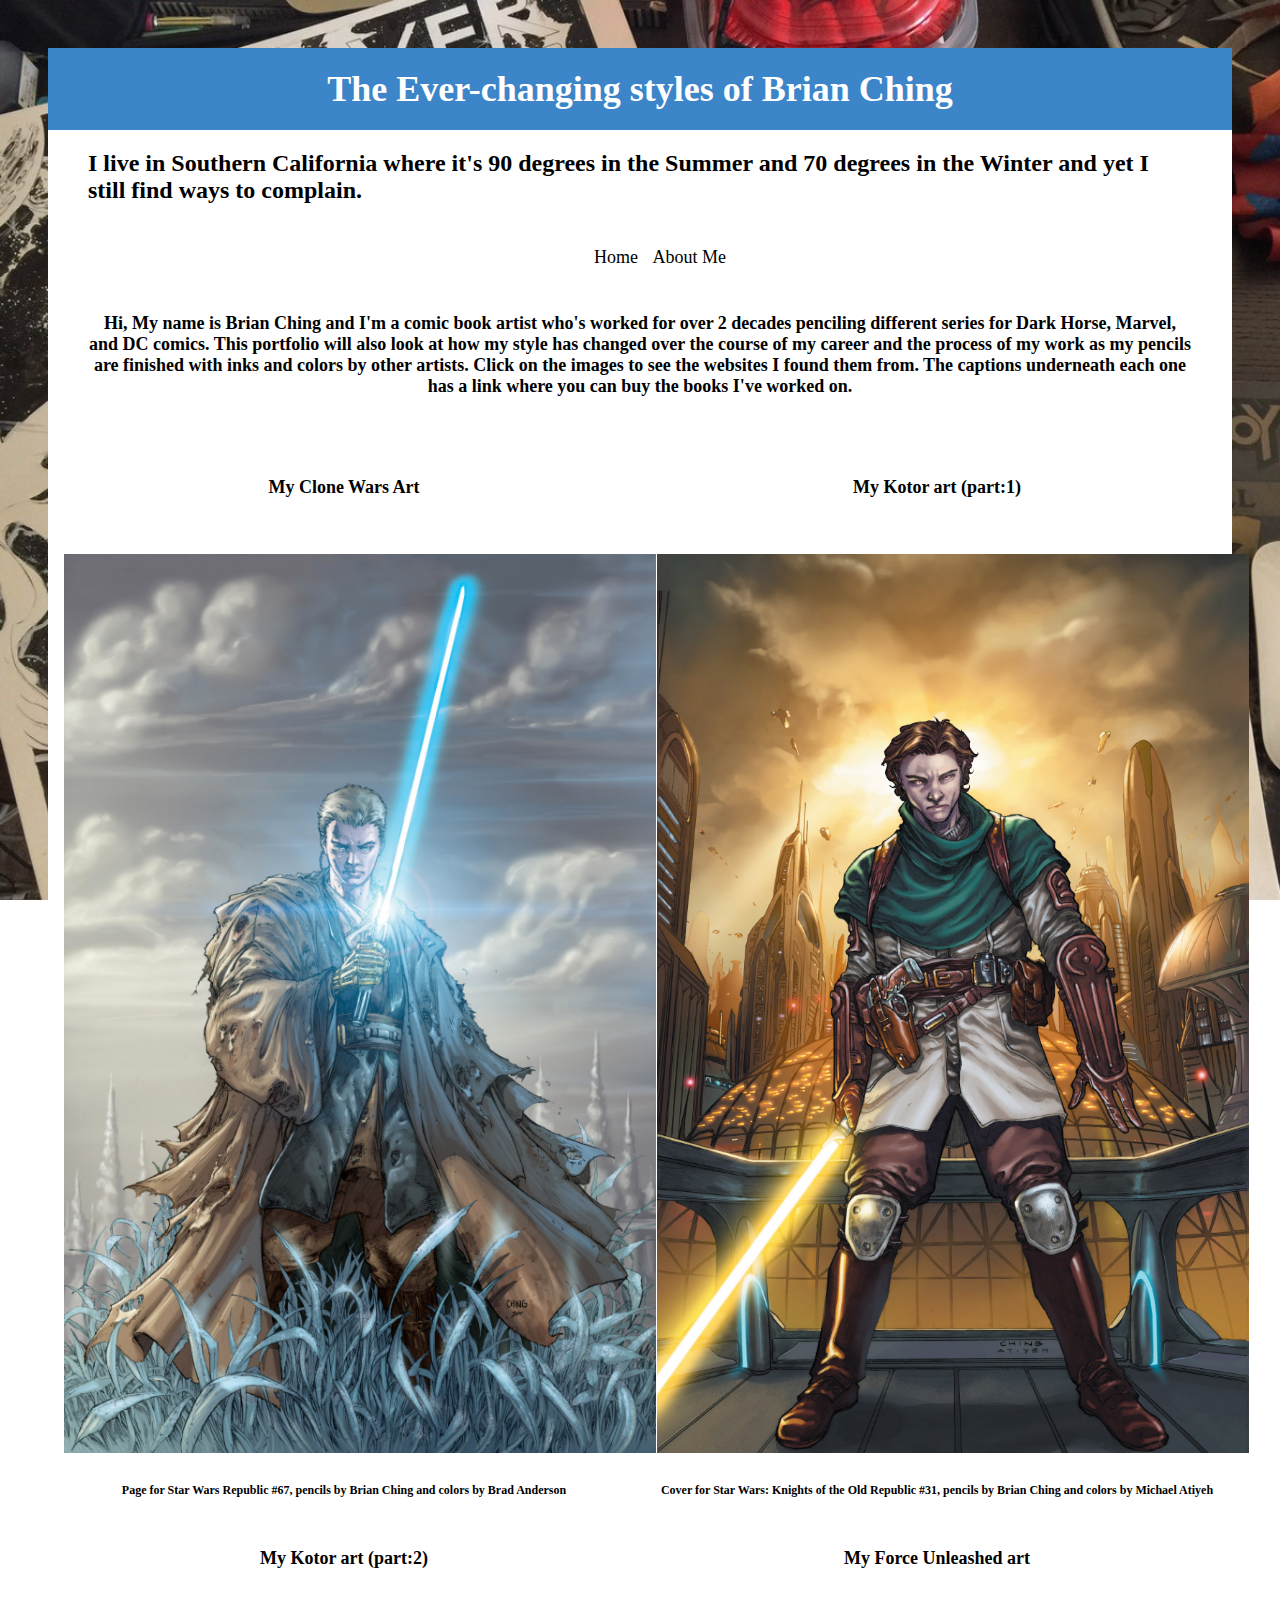
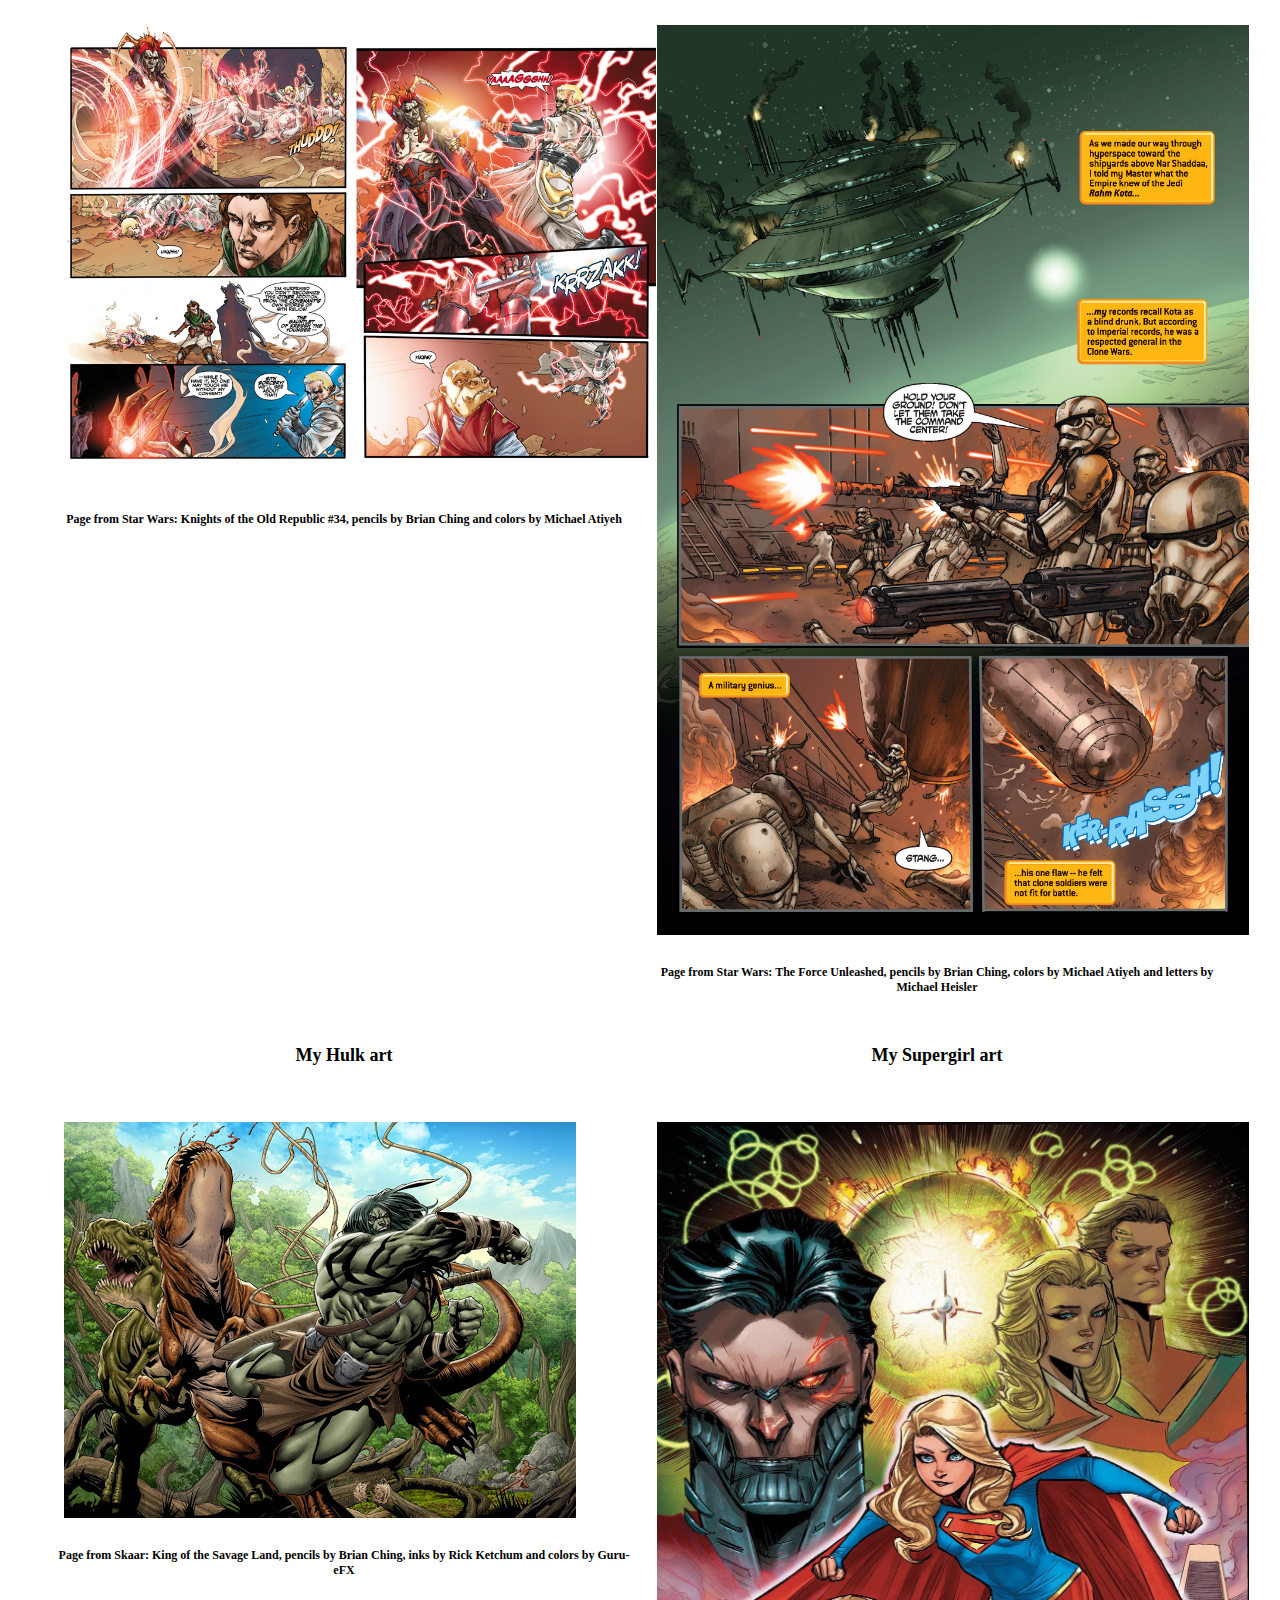
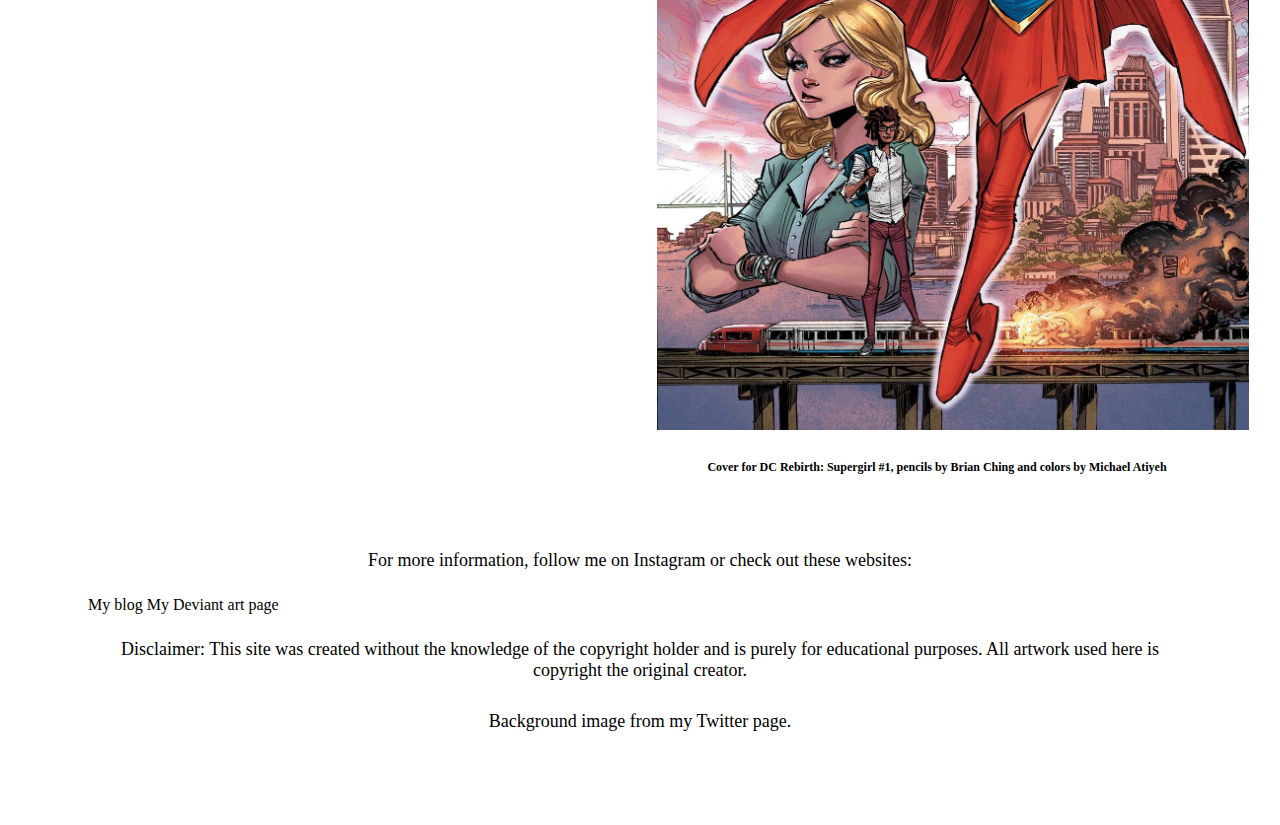
<file: index.html>
<!DOCTYPE html>
<html>

<head>
    <meta name="robots" content="noindex, nofollow">
    <title>Comic Book Artwork of Brian Ching</title>
    <link href="style.css" type="text/css" rel="stylesheet">
</head>

<body>

    <section>
        <!-- the content of your page goes here-->
        <h1><a id="title" href="index.html">The Ever-changing styles of Brian Ching</a></h1>
        <h2>I live in Southern California where it's 90 degrees in the Summer and 70 degrees in the Winter and yet I
            still find ways to complain.</h2>
        <na class="nav">
            <ul>
                <li><a href="index.html">Home</a></li>
                <li><a href="aboutme.html">About Me</a></li>
            </ul>
        </na>

        <h3>Hi, My name is Brian Ching and I'm a comic book artist who's worked for over 2 decades penciling
            different series for Dark Horse, Marvel, and DC comics. This portfolio will also look at how my
            style has changed over the course of my career and the process of my work as my pencils are finished
            with inks and colors by other artists. Click on the images to see the websites I found them from. The
            captions underneath each one has a
            link where you can buy the books I've worked on.</h3>


        <div class="row">
            <div class="left">
                <h3><a href="clone.html">My Clone Wars Art</a></h3>

                <a href="https://starwars.fandom.com/wiki/Republic_67:_Forever_Young"><img class="indeximage"
                        src="images/cw2.jpg"></a>

                <h4>Page for <a href="https://www.amazon.com/Star-Republic-Great-Power-Restraint/dp/B0032RFLH0">Star
                        Wars Republic #67</a>, pencils by Brian Ching and colors by Brad Anderson</h4>
            </div>

            <div class="right">
                <h3><a href="kotor1.html">My Kotor art (part:1)</a></h3>

                <a href="http://robertmullin.blogspot.com/p/the-old-republic.html"><img class="indeximage"
                        src="images/sw2.jpg"></a>

                <h4>Cover for <a href="https://www.amazon.com/Star-Wars-Knights-Republic-Turnabout/dp/B07H73RQ31">Star
                        Wars: Knights of the Old Republic #31</a>, pencils by Brian Ching and colors by Michael Atiyeh
                </h4>
            </div>
        </div>

        <div class="row">
            <div class="left">
                <h3><a href="kotor2.html">My Kotor art (part:2)</a></h3>

                <a href="https://www.fireden.net/co/thread/77145881/"><img class="indeximage"
                        src="images/kotor4.png"></a>

                <h4>Page from <a
                        href="https://www.amazon.com/Star-Wars-Knights-Republic-2006-2010-ebook/dp/B016B0KQS8/ref=sr_1_2?dchild=1&keywords=knights+of+the+old+republic+%2334&qid=1586544350&s=books&sr=1-2">Star
                        Wars: Knights of the Old Republic #34</a>, pencils by Brian Ching and colors by Michael Atiyeh
                </h4>
            </div>

            <div class="right">
                <h3><a href="unleashed.html">My Force Unleashed art</a></h3>

                <a href="https://viewcomics.me/star-wars-the-force-unleashed/issue-Full/20"><img class="indeximage"
                        src="images/tfu2.jpg"></a>

                <h4>Page from <a
                        href="https://www.amazon.com/Force-Unleashed-Star-Wars/dp/1593078919/ref=sr_1_1?dchild=1&keywords=star+wars+force+unleashed+comic&qid=1586544060&s=books&sr=1-1">Star
                        Wars: The Force Unleashed</a>, pencils by Brian Ching, colors by Michael Atiyeh and letters by
                    Michael Heisler</h4>
            </div>
        </div>

        <div class="row">
            <div class="left">
                <h3><a href="skaar.html">My Hulk art</a></h3>

                <a href="http://www.comicartcommunity.com/gallery/details.php?image_id=46063"><img class="indeximage"
                        src="images/skaar2.jpg"></a>

                <h4>Page from <a
                        href="https://www.amazon.com/Skaar-King-Savage-Rob-Williams/dp/0785156941/ref=sr_1_2?dchild=1&keywords=skaar&qid=1586544020&s=books&sr=1-2">Skaar:
                        King of the Savage Land</a>, pencils by Brian Ching, inks by Rick Ketchum and colors by Guru-eFX
                </h4>
            </div>

            <div class="right">
                <h3><a href="supergirl.html">My Supergirl art</a></h3>

                <a href="https://www.amazon.com/Supergirl-1-Brian-Ching/dp/B01LBHSUY8"><img class="indeximage"
                        src="images/super.jpg"></a>

                <h4>Cover for <a href="https://www.amazon.com/Supergirl-1-Brian-Ching/dp/B01LBHSUY8">DC Rebirth:
                        Supergirl #1</a>, pencils by Brian Ching and colors by Michael Atiyeh</h4>
            </div>
        </div>

        <footer class="foot">

            <p>For more information, follow me on Instagram or check out these websites:</p>

            <a class="footp" href="http://brianching.blogspot.com/">My blog</a>

            <a class="footp" href="https://www.deviantart.com/bching">My Deviant art page</a>

            <p>Disclaimer: This site was created without the knowledge of the copyright holder and is purely for
                educational purposes. All artwork used here is copyright the original creator.</p>

            <p>Background image from my <a
                    href="https://twitter.com/chingbrian/status/1060637676510953472/photo/1">Twitter page.</a></p>
        </footer>
    </section>
</body>

</html>
</file>
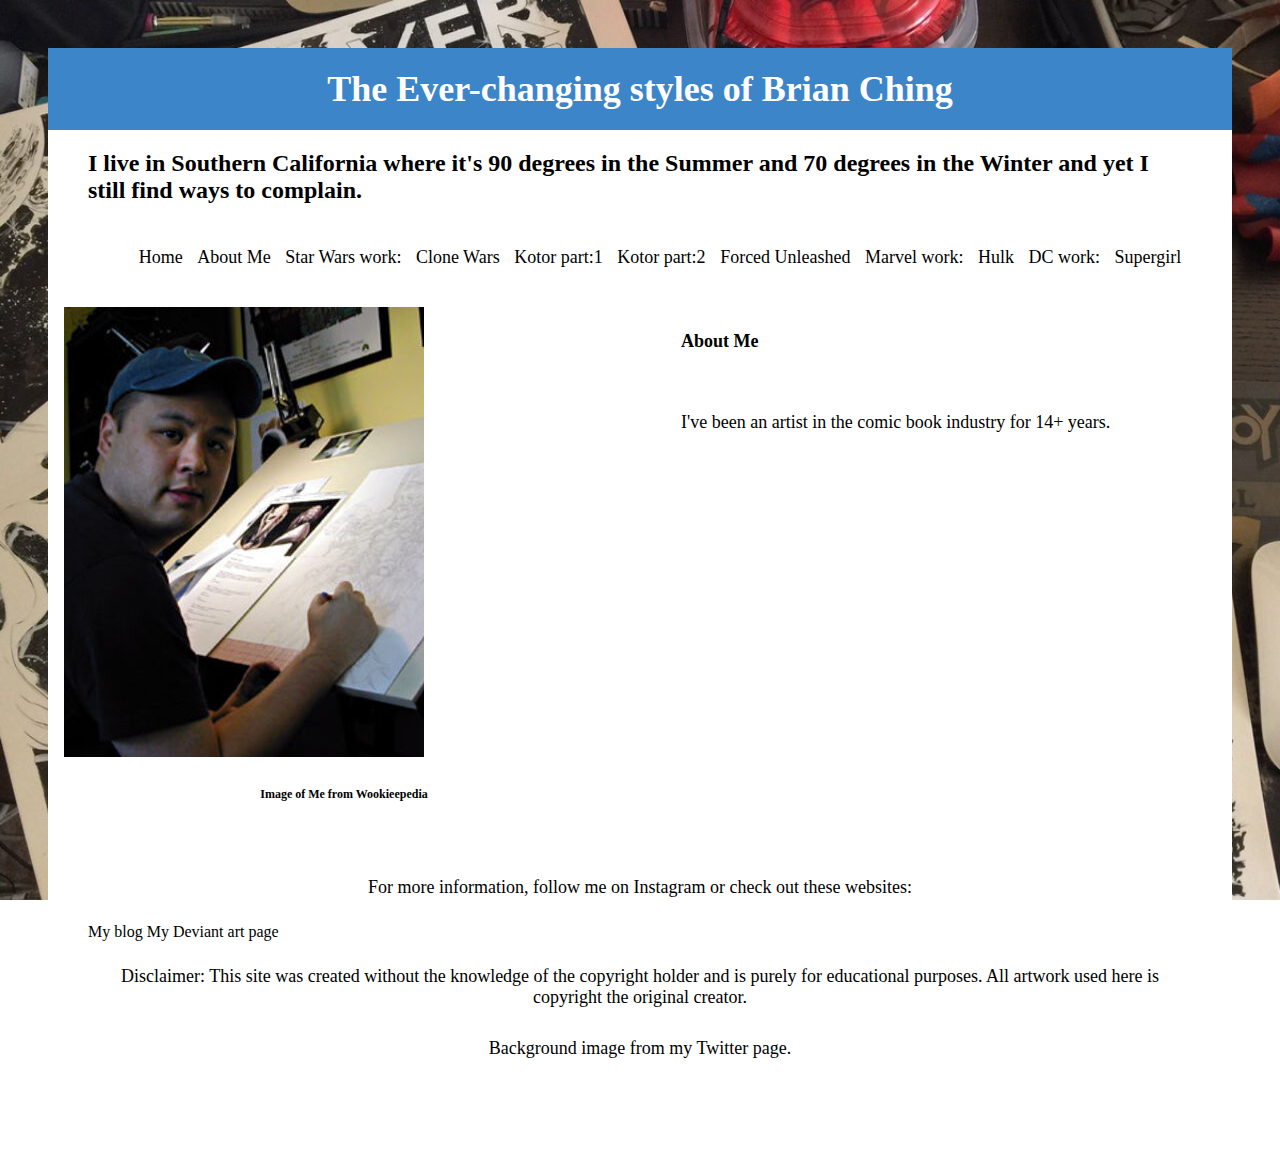
<file: aboutme.html>
<!DOCTYPE html>
<html>

<head>
    <meta name="robots" content="noindex, nofollow">
    <title>About Me</title>
    <link href="style.css" type="text/css" rel="stylesheet">
</head>

<body>
    <section>
        <!-- the content of your page goes here-->
        <h1><a id="title" href="index.html">The Ever-changing styles of Brian Ching</a></h1>
        <h2>I live in Southern California where it's 90 degrees in the Summer and 70 degrees in the Winter and yet I
            still find ways to complain.</h2>
        <na class="nav">
            <ul>
                <li><a href="index.html">Home</a></li>
                <li><a href="aboutme.html">About Me</a></li>
                <li>Star Wars work:</li>
                <li><a class="sub" href="clone.html">Clone Wars</a></li>
                <li><a class="sub" href="kotor1.html">Kotor part:1</a></li>
                <li><a class="sub" href="kotor2.html">Kotor part:2</a></li>
                <li><a class="sub" href="unleashed.html">Forced Unleashed</a></li>
                <li>Marvel work:</li>
                <li><a class="sub" href="skaar.html">Hulk</a></li>
                <li>DC work:</li>
                <li><a class="sub" href="supergirl.html">Supergirl</a></li>
            </ul>
        </na>

        <div class="row">
            <div class="left">
                <a href="https://starwars.fandom.com/wiki/Brian_Ching"><img src="images/ching.jpg"></a>

                <h4>Image of Me from <a href="https://starwars.fandom.com/wiki/Brian_Ching">Wookieepedia</a></h4>
            </div>
            <div class="right">
                <h3 id="aboutme">About Me</h3>
                <p>I've been an artist in the comic book industry for 14+ years.</p>
            </div>

        </div>

        <footer class="foot">

            <p>For more information, follow me on Instagram or check out these websites:</p>

            <a href="http://brianching.blogspot.com/">My blog</a>

            <a href="https://www.deviantart.com/bching">My Deviant art page</a>

            <p>Disclaimer: This site was created without the knowledge of the copyright holder and is purely for
                educational purposes. All artwork used here is copyright the original creator.</p>

            <p>Background image from my <a
                    href="https://twitter.com/chingbrian/status/1060637676510953472/photo/1">Twitter page.</a></p>
        </footer>
    </section>
</body>

</html>
</file>
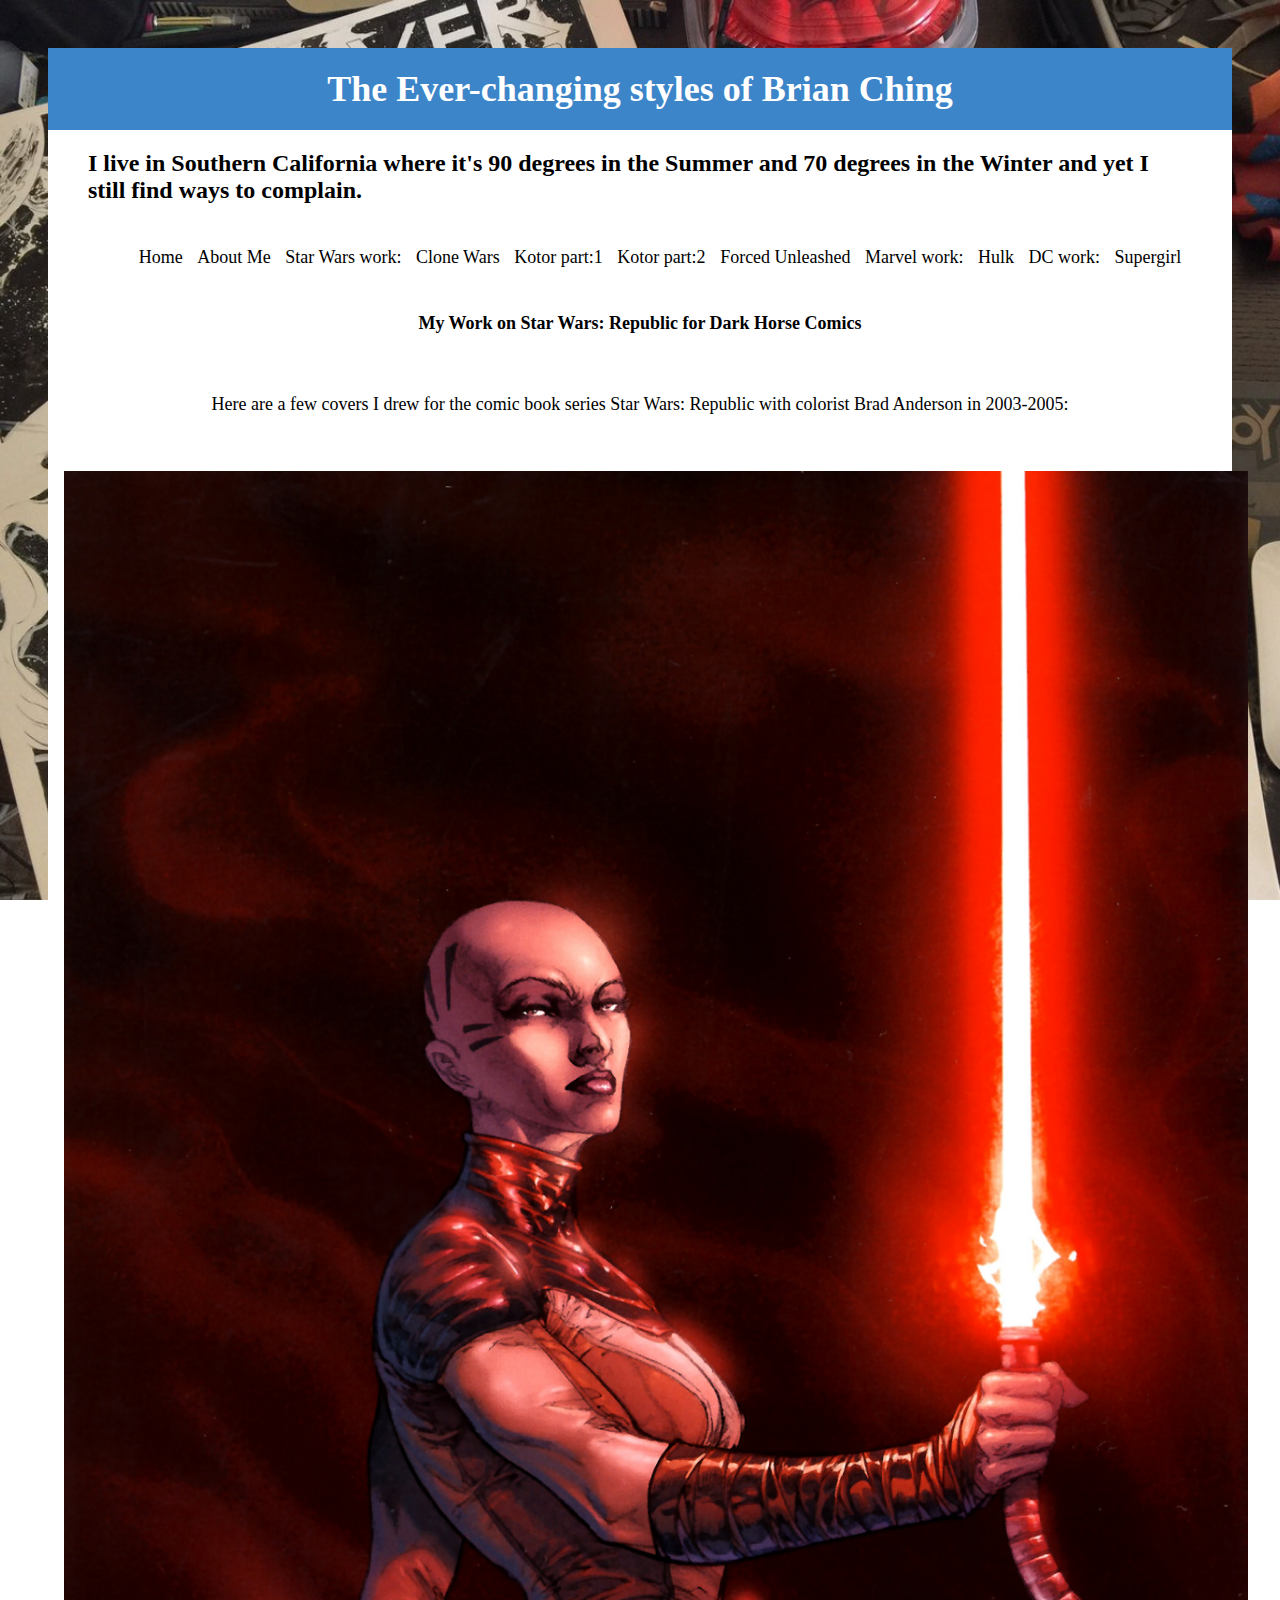
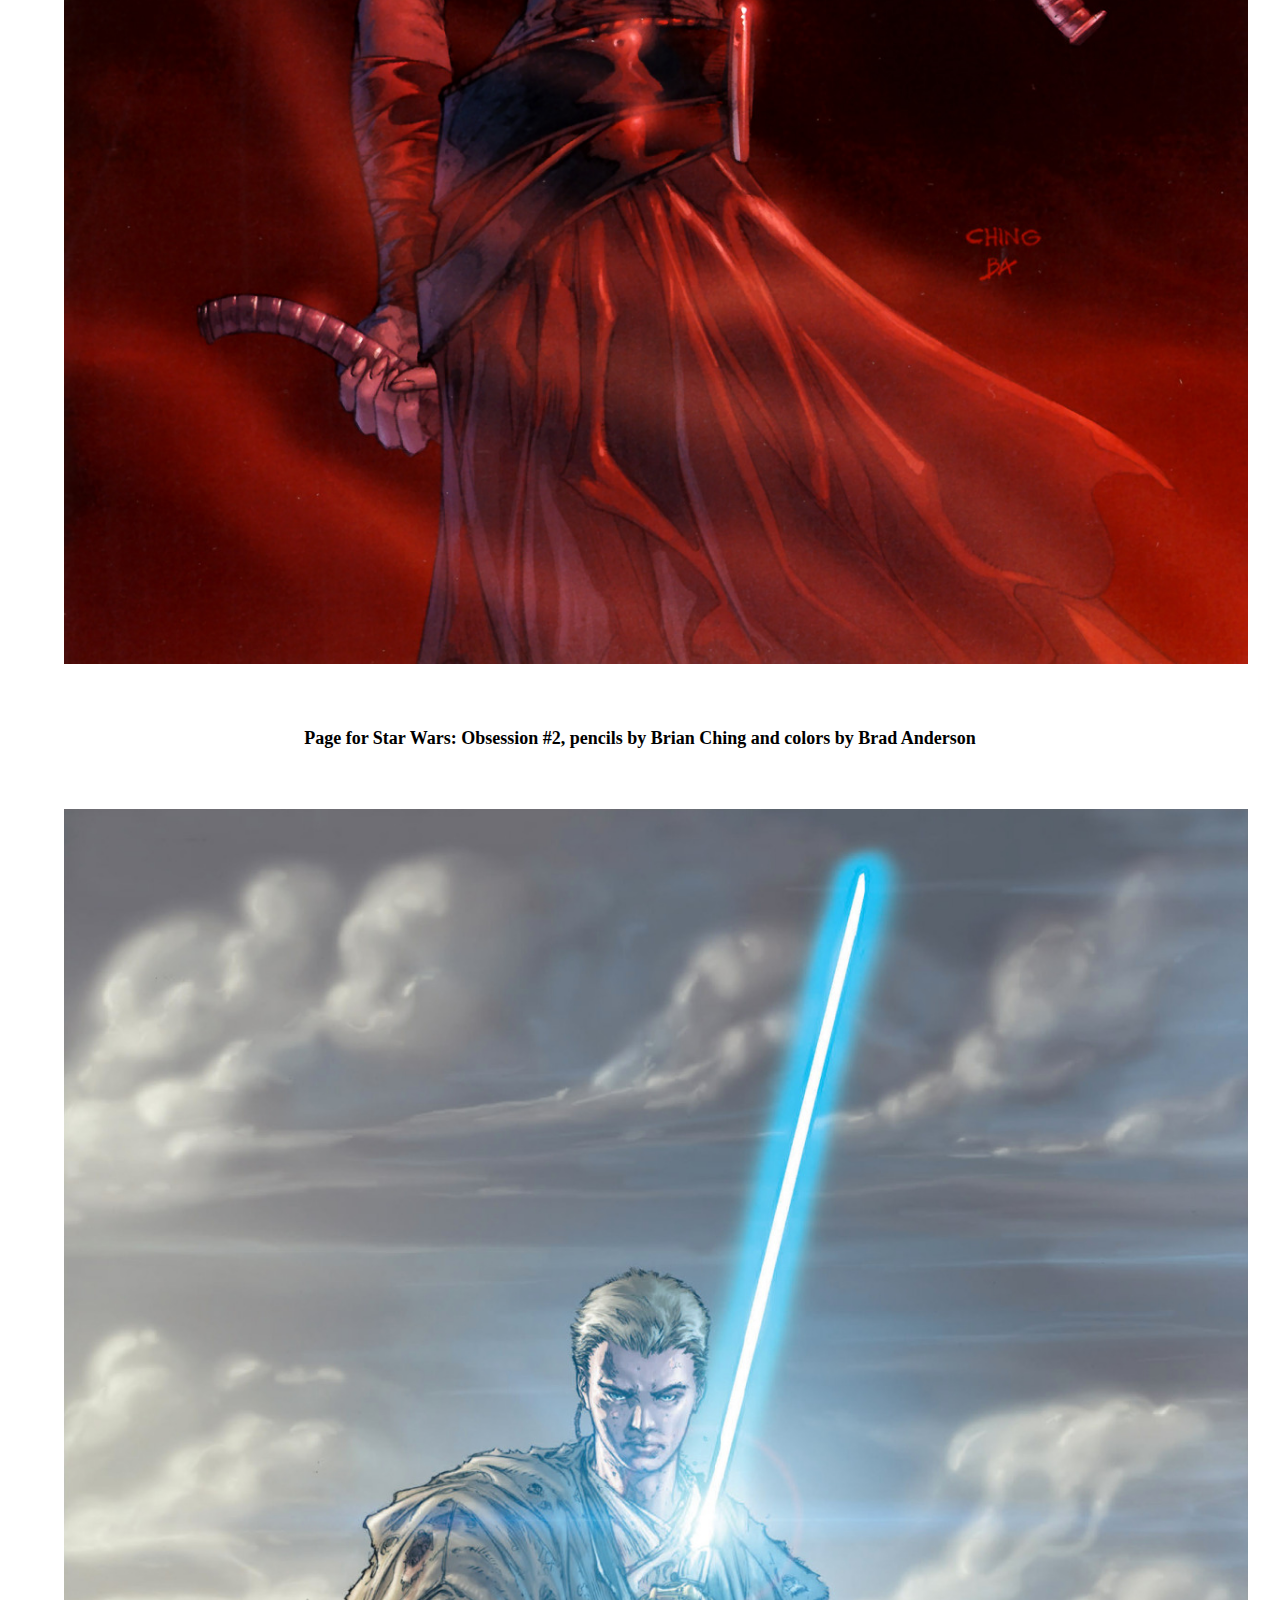
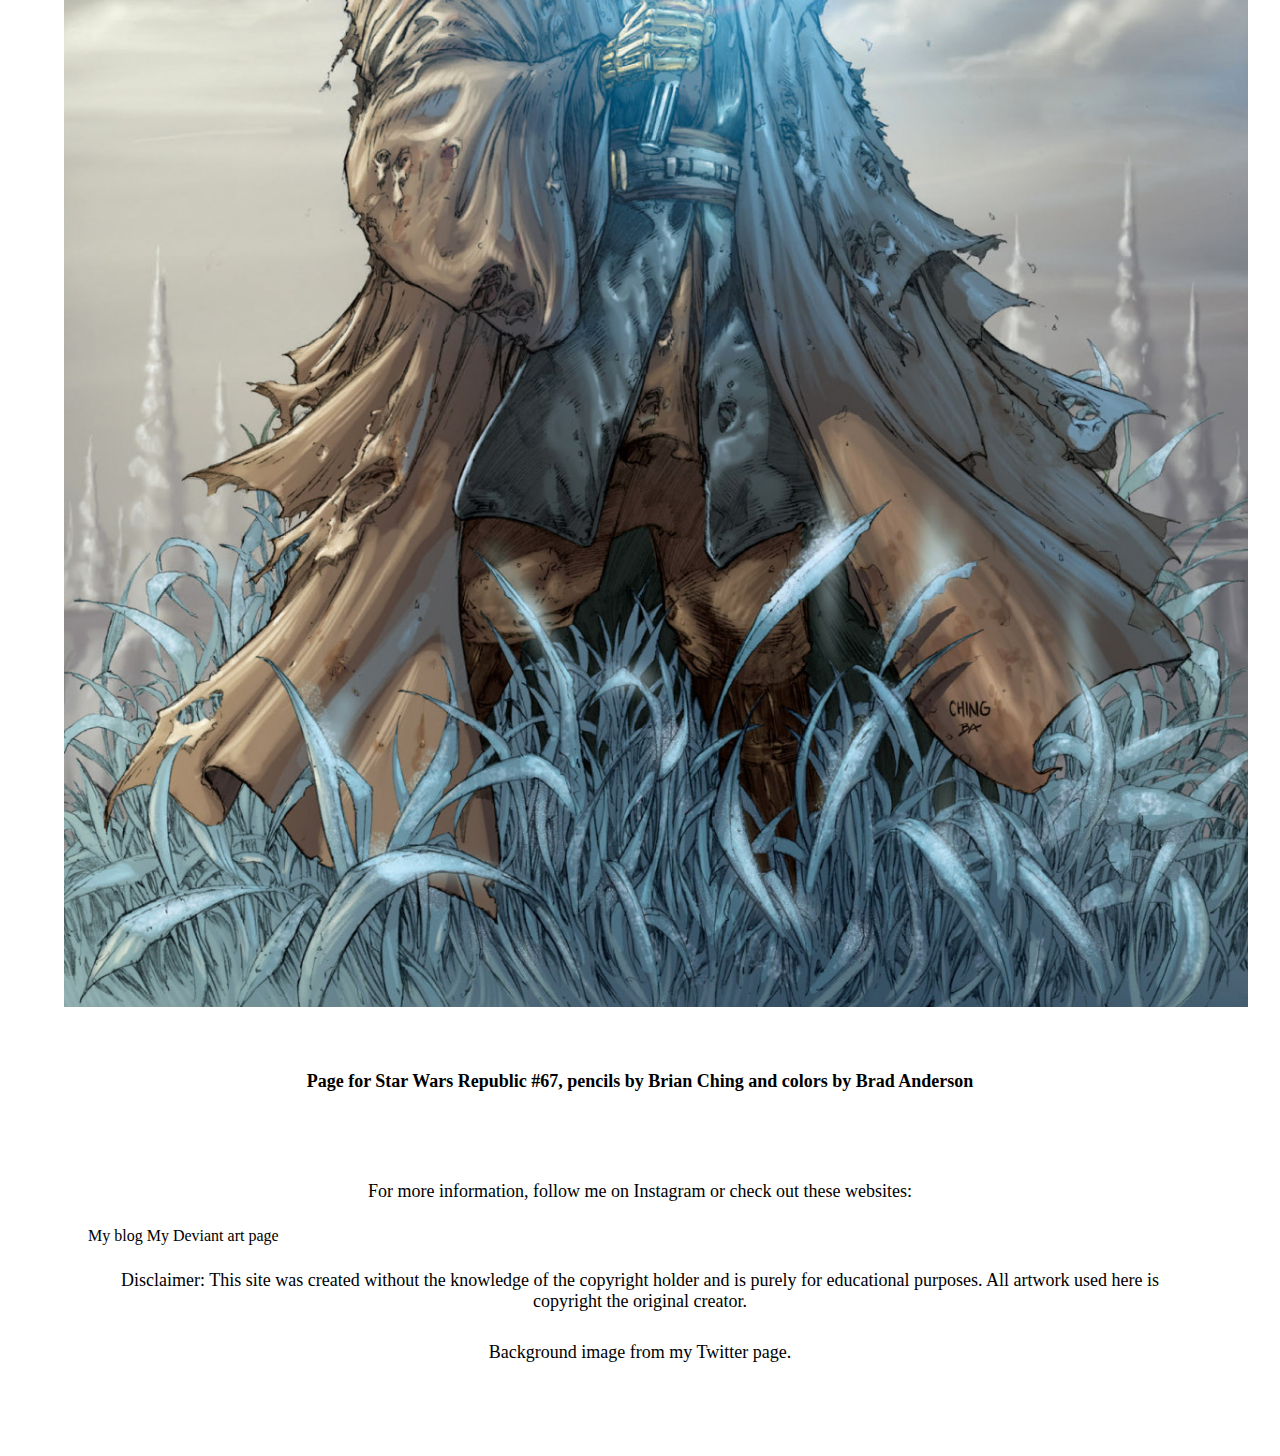
<file: clone.html>
<!DOCTYPE html>
<html>
    <head>
        <meta name="robots" content="noindex, nofollow">
        <title>Ching's Clone Wars Art</title>
        <link href="style.css" type="text/css" rel="stylesheet">
    </head>
    <body>
        <!-- the content of your page goes here-->
        <section>
        <h1><a id="title" href="index.html">The Ever-changing styles of Brian Ching</a></h1>
        <h2>I live in Southern California where it's 90 degrees in the Summer and 70 degrees in the Winter and yet I still find ways to complain.</h2>
        <na class="nav">
            <ul>
                <li><a href="index.html">Home</a></li>
                <li><a href="aboutme.html">About Me</a></li>
                <li>Star Wars work:</li>
                <li><a class="sub" href="clone.html">Clone Wars</a></li>
                <li><a class="sub" href="kotor1.html">Kotor part:1</a></li>
                <li><a class="sub" href="kotor2.html">Kotor part:2</a></li>
                <li><a class="sub" href="unleashed.html">Forced Unleashed</a></li>
                <li>Marvel work:</li>
                <li><a class="sub" href="skaar.html">Hulk</a></li>
                <li>DC work:</li>
                <li><a class="sub" href="supergirl.html">Supergirl</a></li>
            </ul>
        </na>
         
        <h3>My Work on Star Wars: Republic for Dark Horse Comics</h3>
         
        <p>Here are a few covers I drew for the comic book series Star Wars: Republic with colorist Brad Anderson in 2003-2005:</p>
         
        <a href="https://the-far-bright-center.tumblr.com/post/154396792052/asajj-ventress-brian-ching-star-wars"><img src="images/cw1.jpg"></a>
         
        <h4>Page for <a href="https://www.amazon.com/Star-Wars-Obsession-Comic-Book/dp/B000R390GU">Star Wars: Obsession #2</a>, pencils by Brian Ching and colors by Brad Anderson</h4>
         
        <a href="https://starwars.fandom.com/wiki/Republic_67:_Forever_Young"><img src="images/cw2.jpg"></a>
         
        <h4>Page for <a href="https://www.amazon.com/Star-Republic-Great-Power-Restraint/dp/B0032RFLH0">Star Wars Republic #67</a>, pencils by Brian Ching and colors by Brad Anderson</h4>
          
        
            <footer class="foot">
   
                <p>For more information, follow me on Instagram or check out these websites:</p>
       
                <a href="http://brianching.blogspot.com/">My blog</a>
            
                <a href="https://www.deviantart.com/bching">My Deviant art page</a>
    
                <p>Disclaimer: This site was created without the knowledge of the copyright holder and is purely for educational purposes. All artwork used here is copyright the original creator.</p>
    
                <p>Background image from my <a href="https://twitter.com/chingbrian/status/1060637676510953472/photo/1">Twitter page.</a></p>
            </footer>
        </section>    
    </body>
</html>
</file>
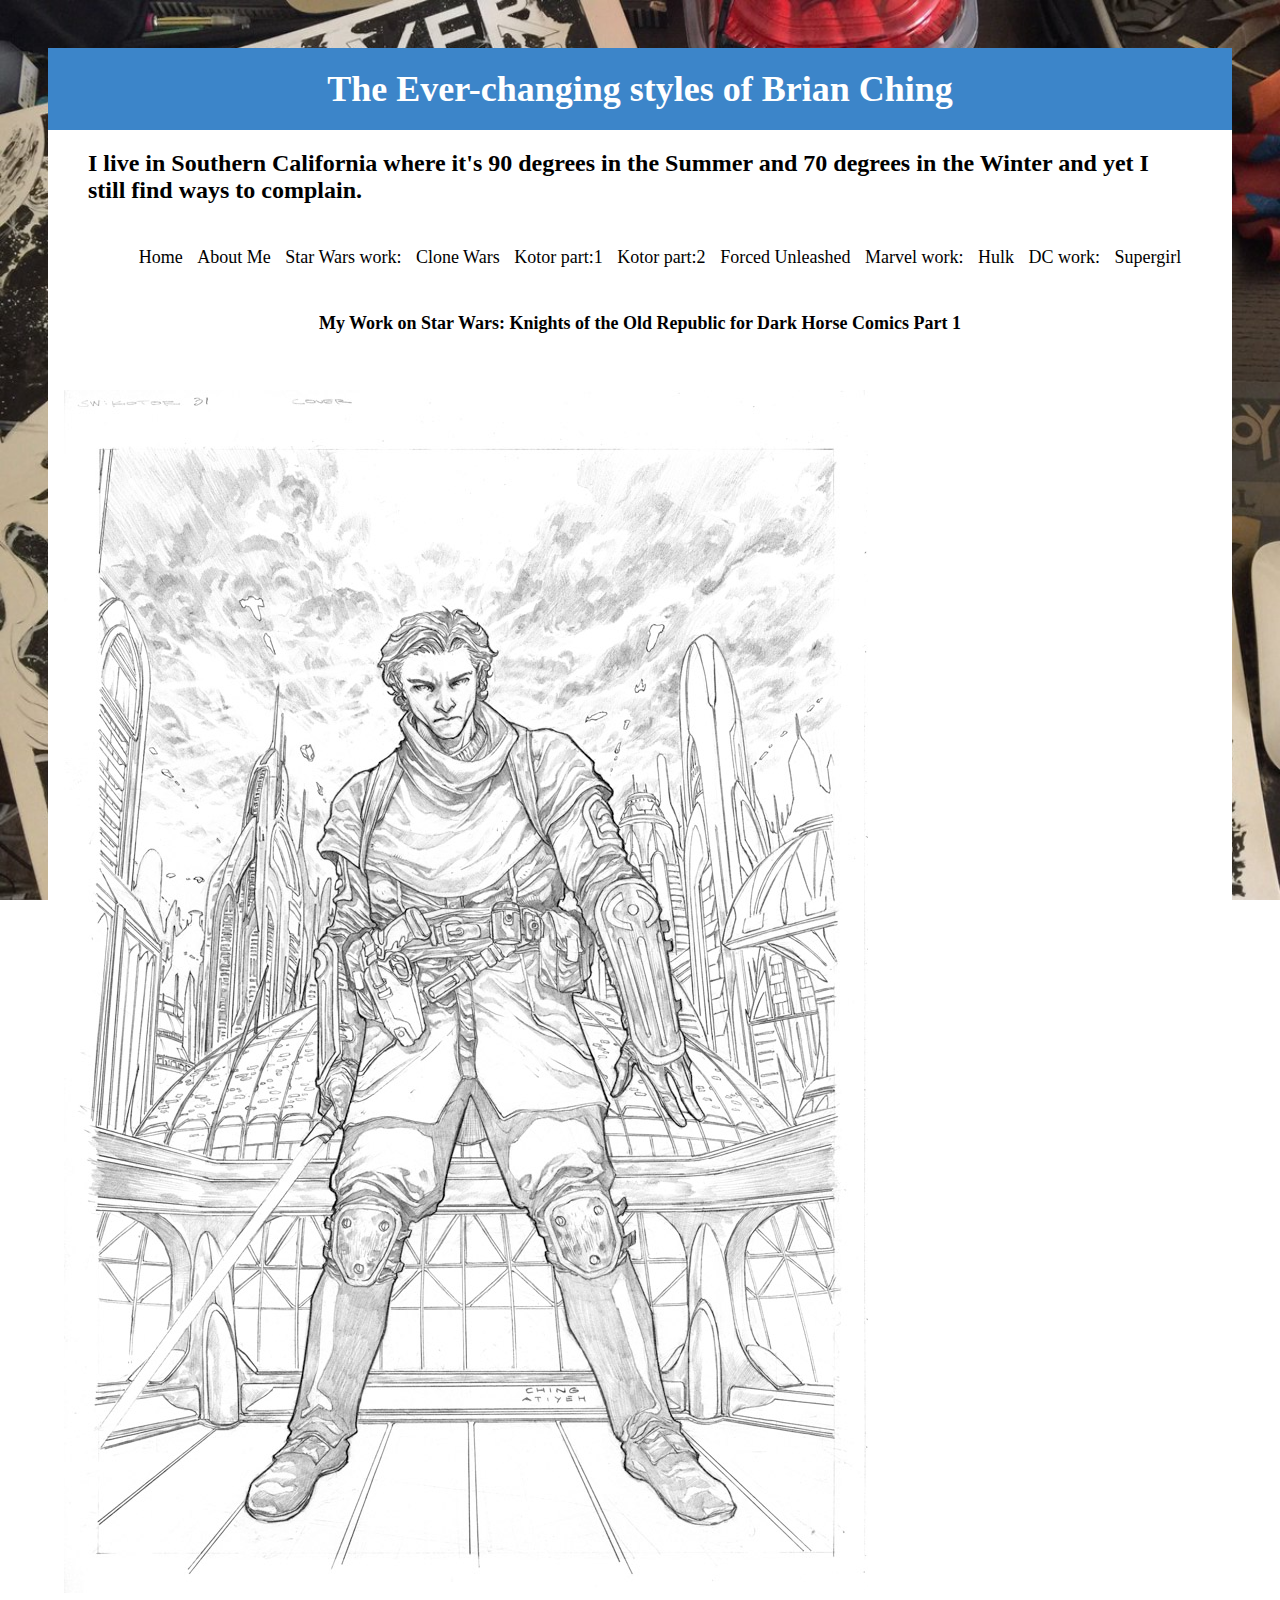
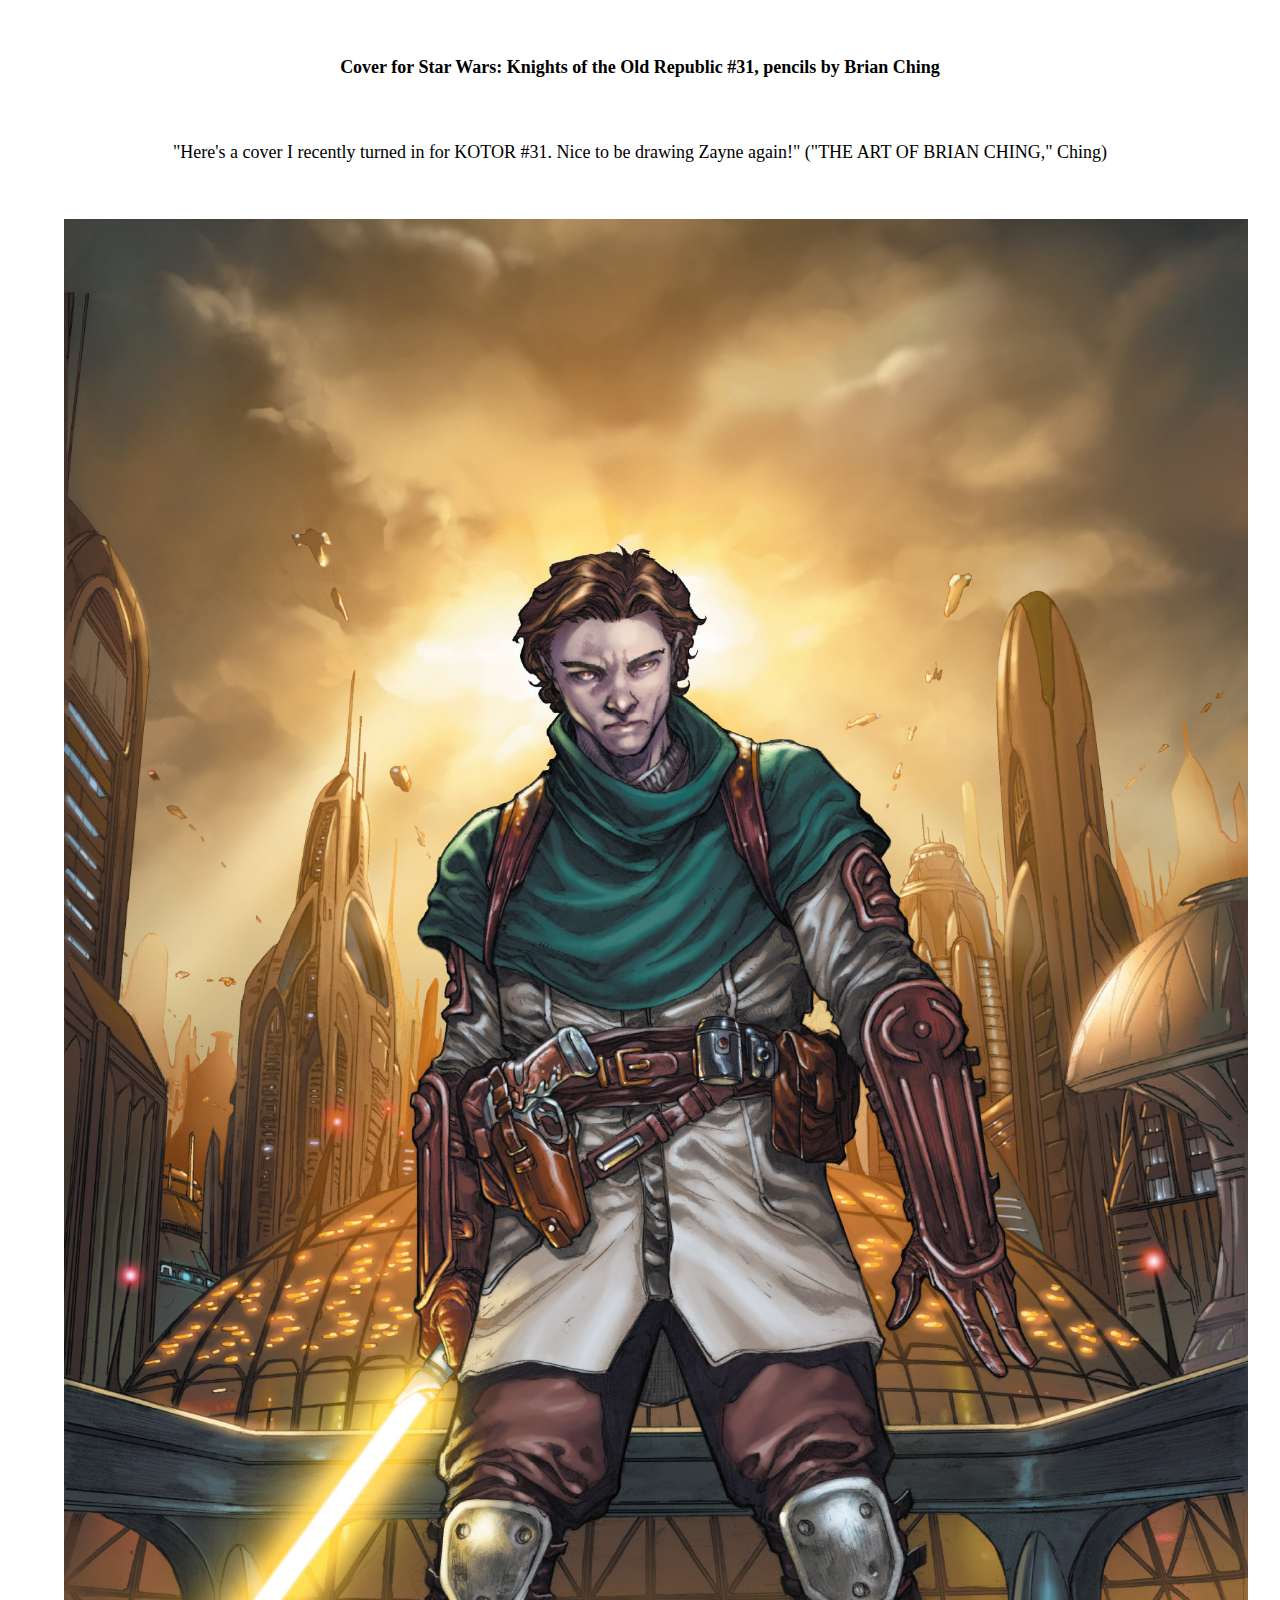
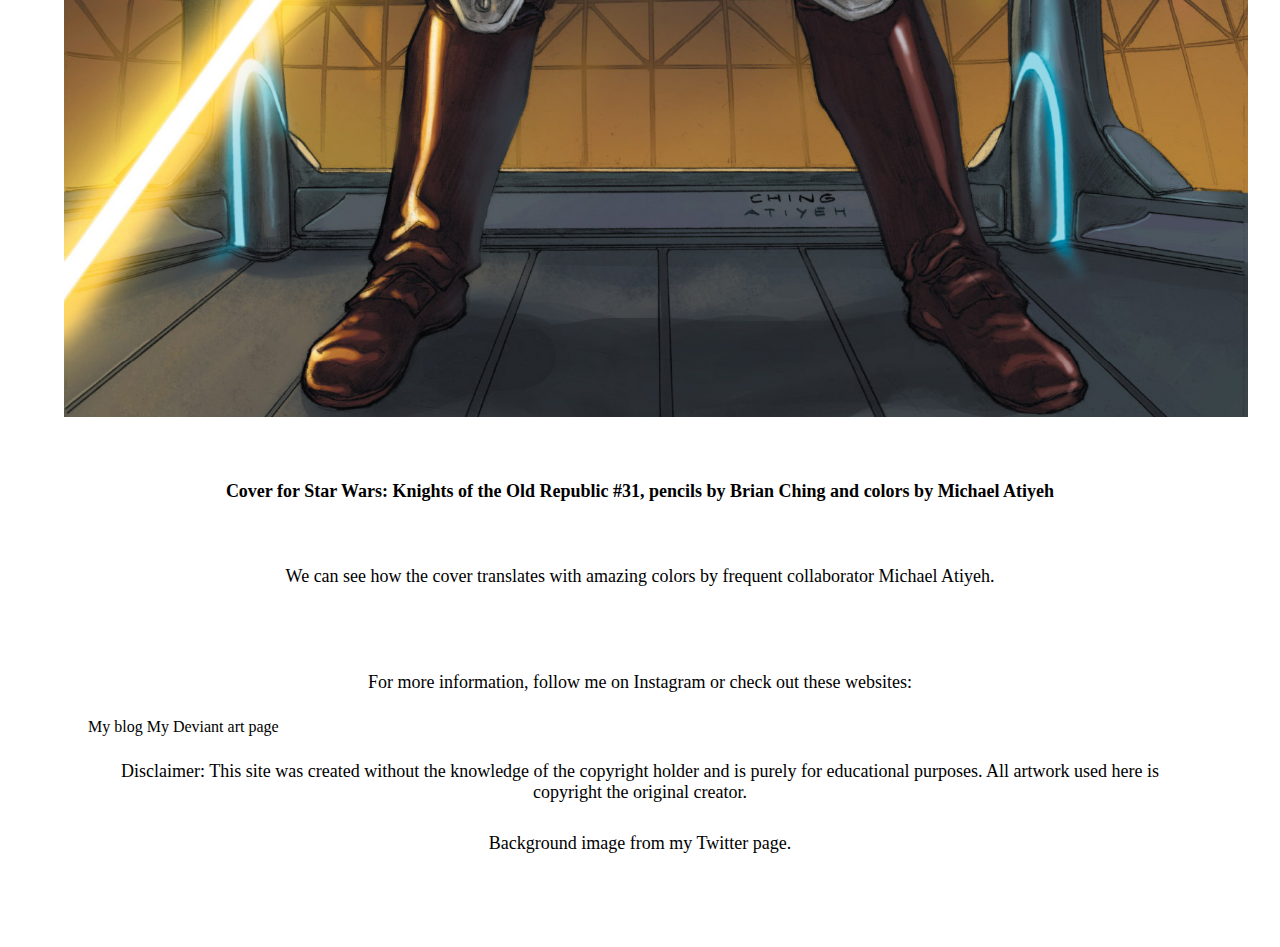
<file: kotor1.html>
<!DOCTYPE html>
<html>
    <head>
        <meta name="robots" content="noindex, nofollow">
        <title>Ching's Kotor Art Part 1</title>
        <link href="style.css" type="text/css" rel="stylesheet">
    </head>
    <body>
        <section>
        <!-- the content of your page goes here-->
        <h1><a id="title" href="index.html" >The Ever-changing styles of Brian Ching</a></h1>
        <h2>I live in Southern California where it's 90 degrees in the Summer and 70 degrees in the Winter and yet I still find ways to complain.</h2>
        <na class="nav">
            <ul>
                <li><a href="index.html">Home</a></li>
                <li><a href="aboutme.html">About Me</a></li>
                <li>Star Wars work:</li>
                <li><a class="sub" href="clone.html">Clone Wars</a></li>
                <li><a class="sub" href="kotor1.html">Kotor part:1</a></li>
                <li><a class="sub" href="kotor2.html">Kotor part:2</a></li>
                <li><a class="sub" href="unleashed.html">Forced Unleashed</a></li>
                <li>Marvel work:</li>
                <li><a class="sub" href="skaar.html">Hulk</a></li>
                <li>DC work:</li>
                <li><a class="sub" href="supergirl.html">Supergirl</a></li>
            </ul>
        </na>
        
        <h3>My Work on Star Wars: Knights of the Old Republic for Dark Horse Comics Part 1</h3>
        
        <a href="http://brianching.blogspot.com/2008/04/"><img src="images/sw1.jpg"></a>
       
        <h4>Cover for <a href="https://www.amazon.com/Star-Wars-Knights-Republic-Turnabout/dp/B07H73RQ31">Star Wars: Knights of the Old Republic #31</a>, pencils by Brian Ching</h4>
        
        <p>"Here's a cover I recently turned in for KOTOR #31. Nice to be drawing Zayne again!" ("THE ART OF BRIAN CHING," Ching)</p>
         
        <a href="http://robertmullin.blogspot.com/p/the-old-republic.html"><img src="images/sw2.jpg"></a>
         
        <h4>Cover for <a href="https://www.amazon.com/Star-Wars-Knights-Republic-Turnabout/dp/B07H73RQ31">Star Wars: Knights of the Old Republic #31</a>, pencils by Brian Ching and colors by Michael Atiyeh</h4>
         
        <p>We can see how the cover translates with amazing colors by frequent collaborator Michael Atiyeh.</p>
          
            <footer class="foot">
   
                <p>For more information, follow me on Instagram or check out these websites:</p>
       
                <a href="http://brianching.blogspot.com/">My blog</a>
            
                <a href="https://www.deviantart.com/bching">My Deviant art page</a>
    
                <p>Disclaimer: This site was created without the knowledge of the copyright holder and is purely for educational purposes. All artwork used here is copyright the original creator.</p>
    
                <p>Background image from my <a href="https://twitter.com/chingbrian/status/1060637676510953472/photo/1">Twitter page.</a></p>
            </footer>
        </section>
    </body>
</html>
</file>
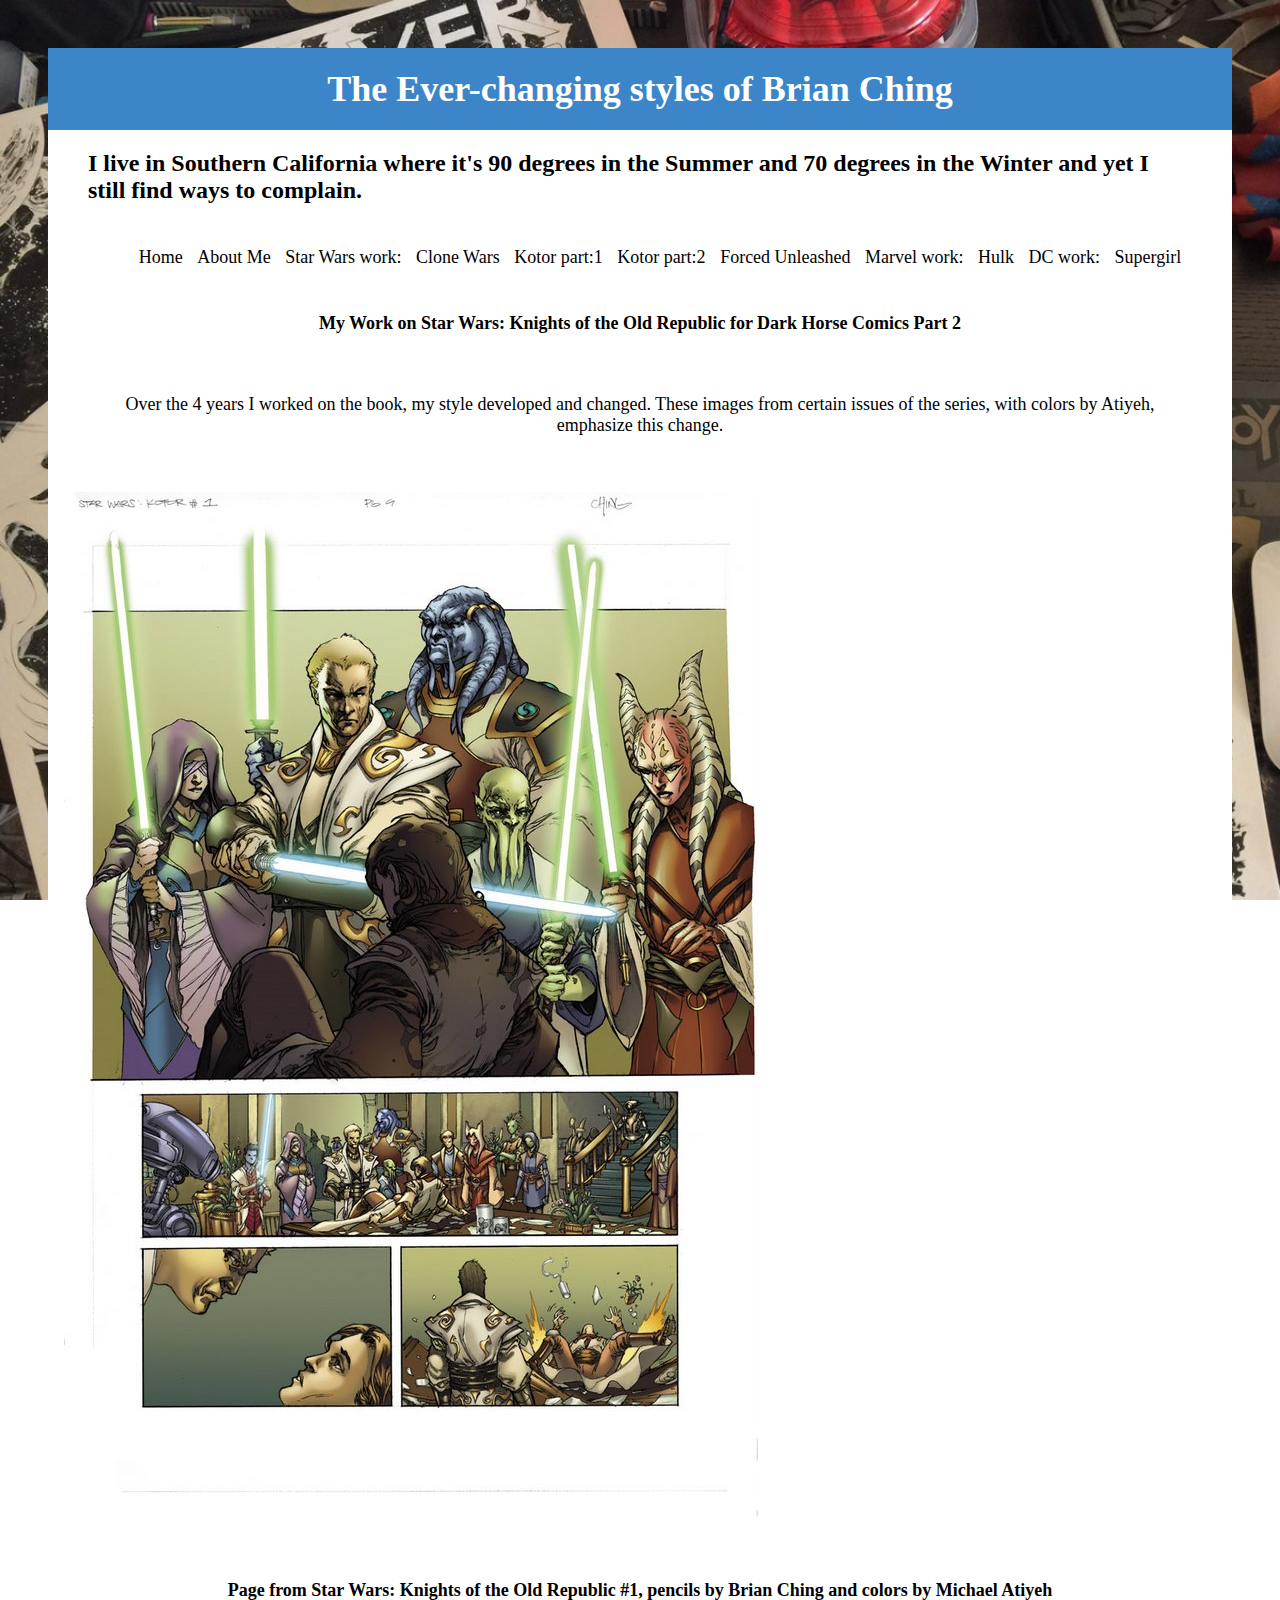
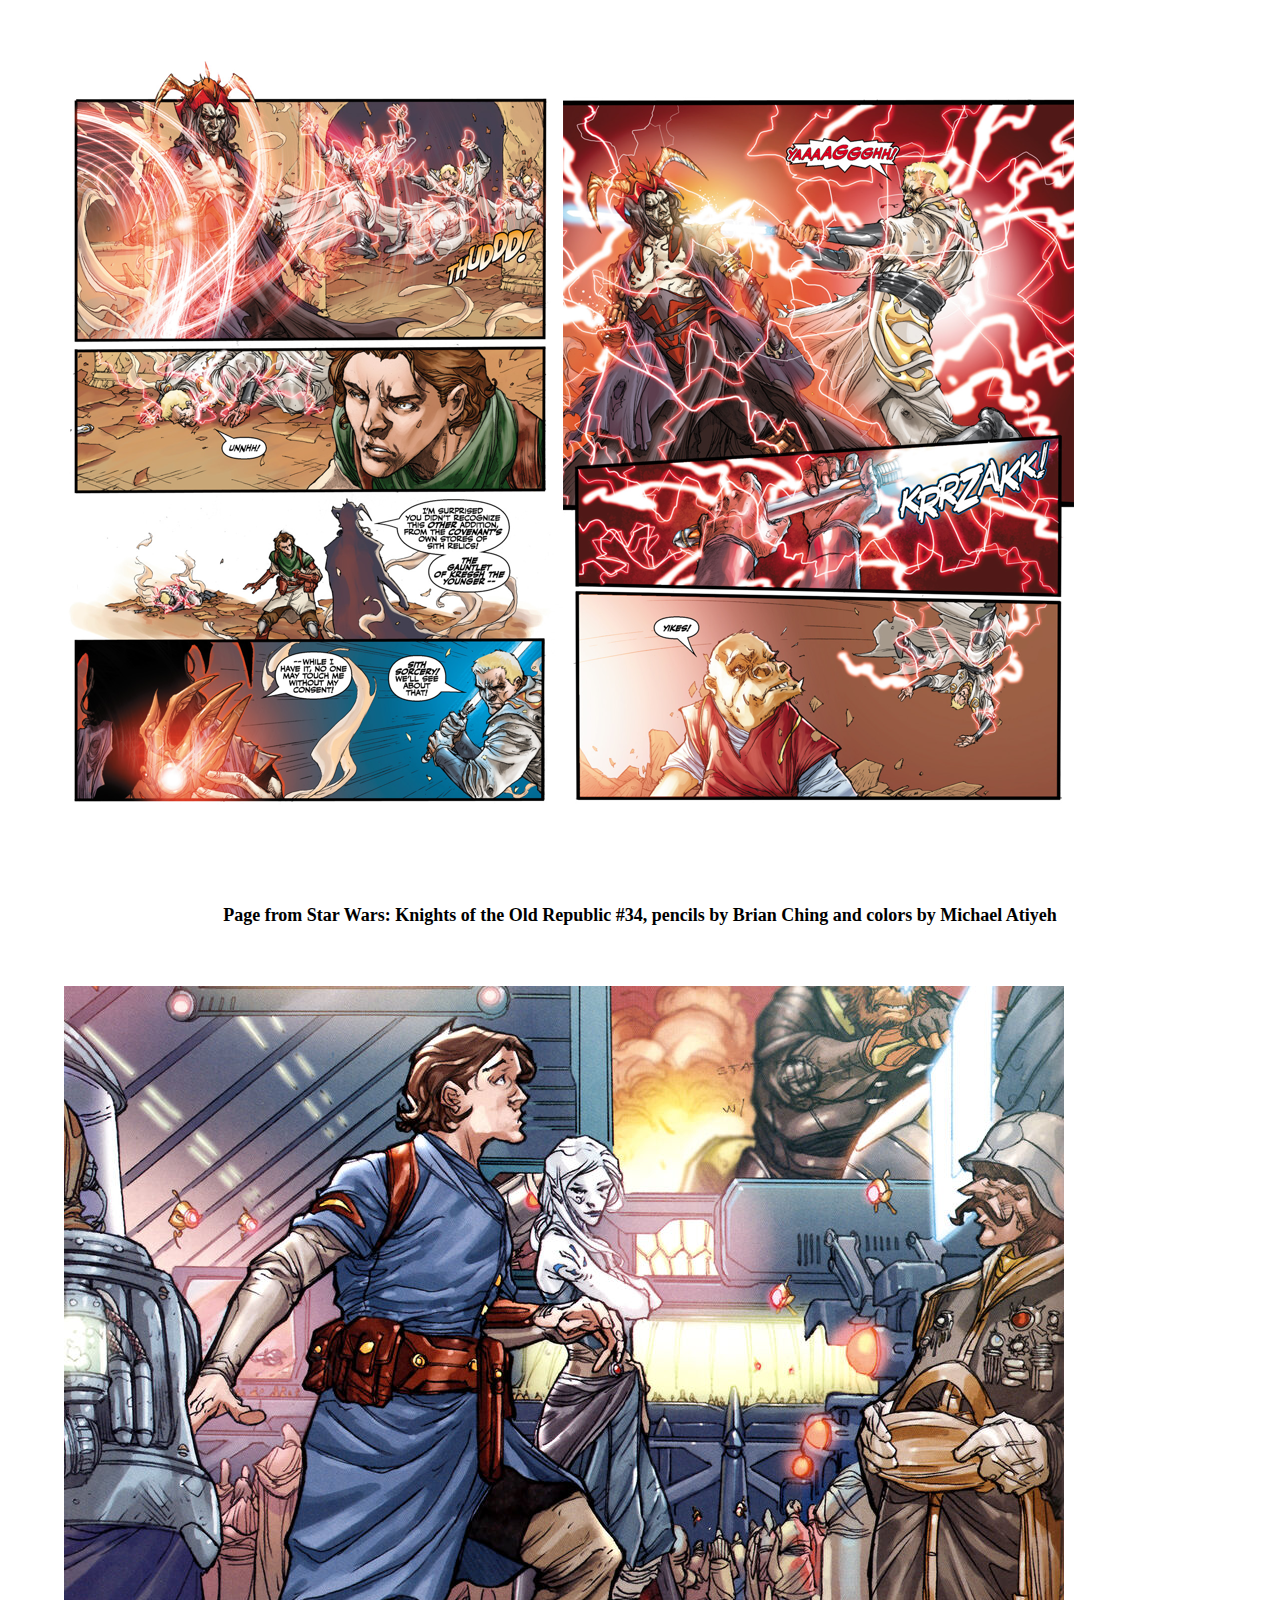
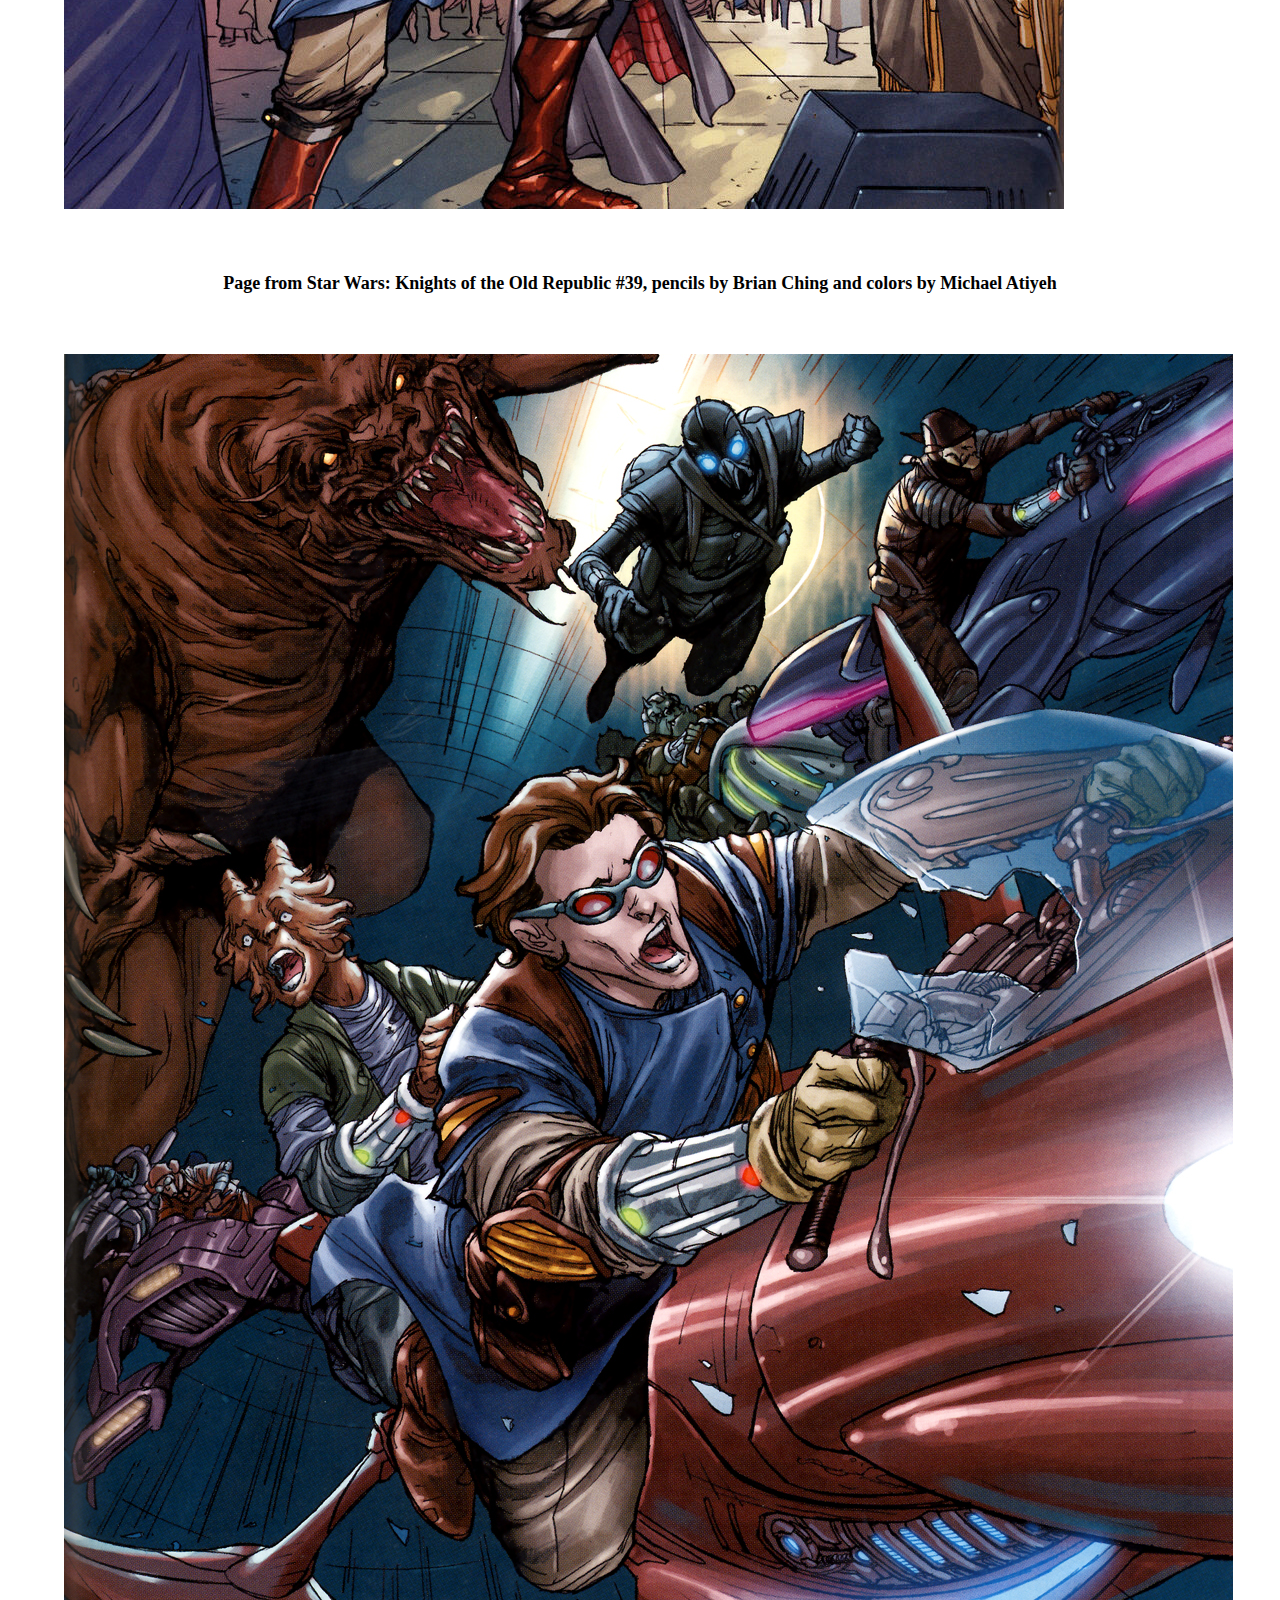
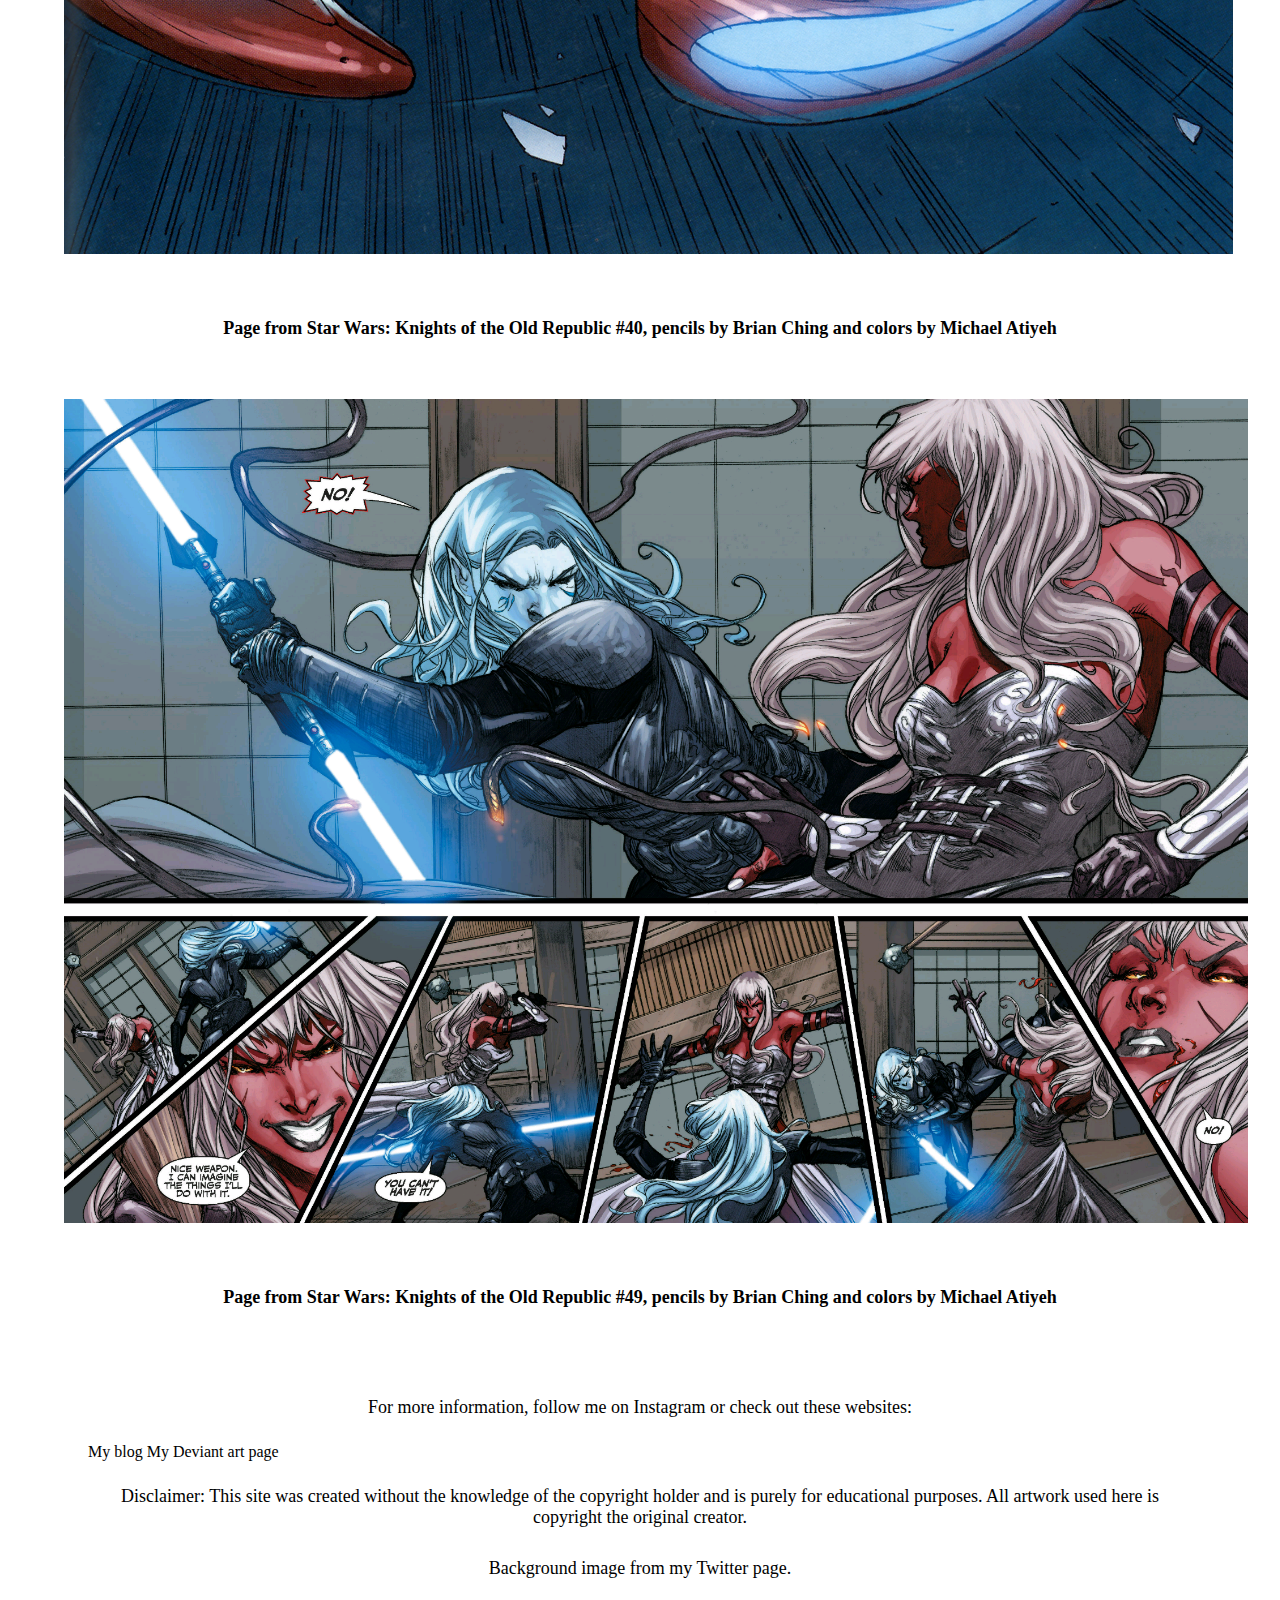
<file: kotor2.html>
<!DOCTYPE html>
<html>
    <head>
        <meta name="robots" content="noindex, nofollow">
        <title>Ching's Kotor Art Part 2</title>
        <link href="style.css" type="text/css" rel="stylesheet">
    </head>
    <body>
        <section>
        <!-- the content of your page goes here-->
        <h1><a id="title" href="index.html">The Ever-changing styles of Brian Ching</a></h1>
        <h2>I live in Southern California where it's 90 degrees in the Summer and 70 degrees in the Winter and yet I still find ways to complain.</h2>
        <na class="nav">
            <ul>
                <li><a href="index.html">Home</a></li>
                <li><a href="aboutme.html">About Me</a></li>
                <li>Star Wars work:</li>
                <li><a class="sub" href="clone.html">Clone Wars</a></li>
                <li><a class="sub" href="kotor1.html">Kotor part:1</a></li>
                <li><a class="sub" href="kotor2.html">Kotor part:2</a></li>
                <li><a class="sub" href="unleashed.html">Forced Unleashed</a></li>
                <li>Marvel work:</li>
                <li><a class="sub" href="skaar.html">Hulk</a></li>
                <li>DC work:</li>
                <li><a class="sub" href="supergirl.html">Supergirl</a></li>
            </ul>
        </na>
         
        <h3>My Work on Star Wars: Knights of the Old Republic for Dark Horse Comics Part 2</h3>
         
        <p>Over the 4 years I worked on the book, my style developed and changed. These images from certain issues of the series, with colors by Atiyeh, emphasize this change.</p>
         
        <a href="http://brianching.blogspot.com/2006/05/kotor-1-pg-9-redo.html"><img src="images/kotor3.jpg"></a>
         
        <h4>Page from <a href="https://www.amazon.com/Commencement-Star-Wars-Knights-Republic/dp/1593076401/ref=sr_1_1?dchild=1&keywords=knights+of+the+old+republic+%231&qid=1586544226&s=books&sr=1-1">Star Wars: Knights of the Old Republic #1</a>, pencils by Brian Ching and colors by Michael Atiyeh</h4>
         
        <a href="https://www.fireden.net/co/thread/77145881/"><img src="images/kotor4.png"></a>
         
        <h4>Page from <a href="https://www.amazon.com/Star-Wars-Knights-Republic-2006-2010-ebook/dp/B016B0KQS8/ref=sr_1_2?dchild=1&keywords=knights+of+the+old+republic+%2334&qid=1586544350&s=books&sr=1-2">Star Wars: Knights of the Old Republic #34</a>, pencils by Brian Ching and colors by Michael Atiyeh</h4>
         
        <a href="https://starwars.fandom.com/wiki/Hall_of_Champions"><img src="images/kotor5.jpg"></a>
         
        <h4>Page from <a href="https://www.amazon.com/Star-Wars-Knights-Republic-2006-2010-ebook/dp/B016B0KR0K/ref=sr_1_1?dchild=1&keywords=knights+of+the+old+republic+%2339&qid=1586544409&s=books&sr=1-1">Star Wars: Knights of the Old Republic #39</a>, pencils by Brian Ching and colors by Michael Atiyeh</h4>
         
        <a href="https://starwars.fandom.com/wiki/Zayne_Carrick"><img src="images/kotor6.jpg"></a>
         
        <h4>Page from <a href="https://www.amazon.com/Star-Wars-Knights-Republic-2006-2010-ebook/dp/B016B0KR14/ref=sr_1_1?dchild=1&keywords=knights+of+the+old+republic+%2340&qid=1586544445&s=books&sr=1-1">Star Wars: Knights of the Old Republic #40</a>, pencils by Brian Ching and colors by Michael Atiyeh</h4>
         
        <a href="https://www.reddit.com/r/StarWarsEU/comments/amrtxm/while_kotor_varied_wildly_in_art_quality_i_loved/"><img src="images/kotor2.png"></a>
         
        <h4>Page from <a href="https://www.amazon.com/Star-Wars-Knights-Republic-2006-2010-ebook/dp/B015791NKE/ref=sr_1_1?dchild=1&keywords=knights+of+the+old+republic+%2349&qid=1586544469&s=books&sr=1-1">Star Wars: Knights of the Old Republic #49</a>, pencils by Brian Ching and colors by Michael Atiyeh</h4>
          
            <footer class="foot">
   
                <p>For more information, follow me on Instagram or check out these websites:</p>
       
                <a href="http://brianching.blogspot.com/">My blog</a>
            
                <a href="https://www.deviantart.com/bching">My Deviant art page</a>
    
                <p>Disclaimer: This site was created without the knowledge of the copyright holder and is purely for educational purposes. All artwork used here is copyright the original creator.</p>
    
                <p>Background image from my <a href="https://twitter.com/chingbrian/status/1060637676510953472/photo/1">Twitter page.</a></p>
            </footer>
    </section>
</body>
</html>
</file>
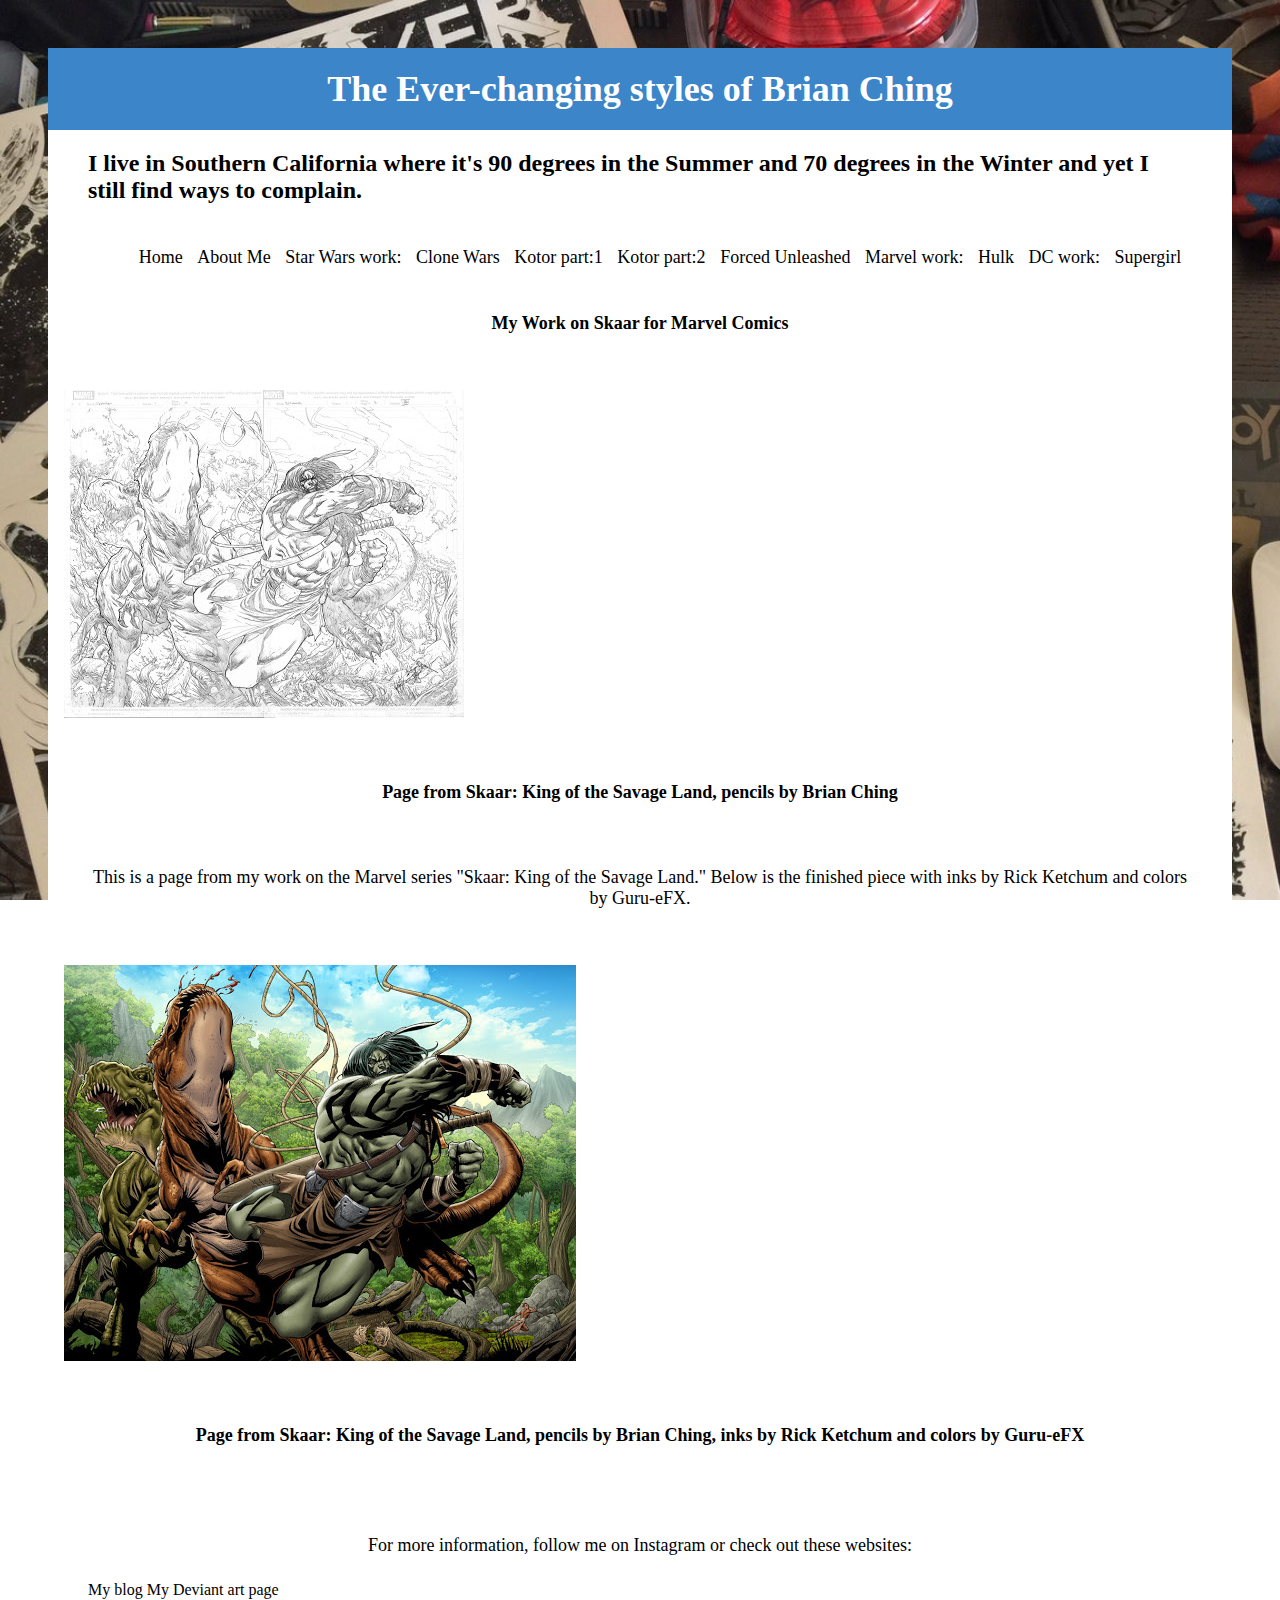
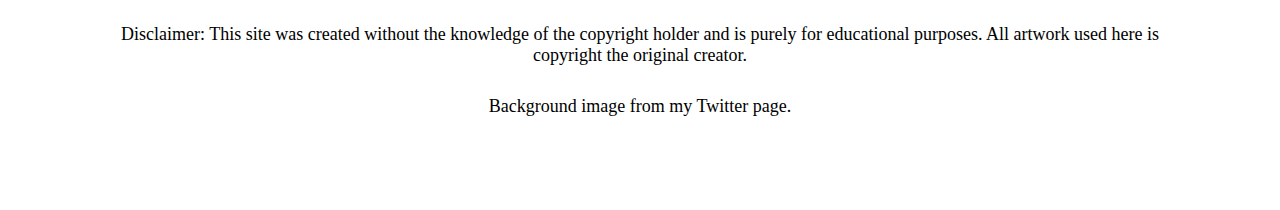
<file: skaar.html>
<!DOCTYPE html>
<html>
    <head>
        <meta name="robots" content="noindex, nofollow">
        <title>Ching's Skaar Art</title>
        <link href="style.css" type="text/css" rel="stylesheet">
    </head>
    <body>
        <section>
        <!-- the content of your page goes here-->
        <h1><a id="title" href="index.html">The Ever-changing styles of Brian Ching</a></h1>
        <h2>I live in Southern California where it's 90 degrees in the Summer and 70 degrees in the Winter and yet I still find ways to complain.</h2>
        <na class="nav">
            <ul>
                <li><a href="index.html">Home</a></li>
                <li><a href="aboutme.html">About Me</a></li>
                <li>Star Wars work:</li>
                <li><a class="sub" href="clone.html">Clone Wars</a></li>
                <li><a class="sub" href="kotor1.html">Kotor part:1</a></li>
                <li><a class="sub" href="kotor2.html">Kotor part:2</a></li>
                <li><a class="sub" href="unleashed.html">Forced Unleashed</a></li>
                <li>Marvel work:</li>
                <li><a class="sub" href="skaar.html">Hulk</a></li>
                <li>DC work:</li>
                <li><a class="sub" href="supergirl.html">Supergirl</a></li>
            </ul>
        </na>
         
        <h3>My Work on Skaar for Marvel Comics</h3>
         
        <a href="http://brianching.blogspot.com/2011/02/"><img src="images/skaar1.jpg"></a>
         
        <h4>Page from <a href="https://www.amazon.com/Skaar-King-Savage-Rob-Williams/dp/0785156941/ref=sr_1_2?dchild=1&keywords=skaar&qid=1586544020&s=books&sr=1-2">Skaar: King of the Savage Land</a>, pencils by Brian Ching</h4>
         
        <p>This is a page from my work on the Marvel series "Skaar: King of the Savage Land." Below is the finished piece with inks by Rick Ketchum and colors by Guru-eFX.</p>
         
        <a href="http://www.comicartcommunity.com/gallery/details.php?image_id=46063"><img src="images/skaar2.jpg"></a>
         
        <h4>Page from <a href="https://www.amazon.com/Skaar-King-Savage-Rob-Williams/dp/0785156941/ref=sr_1_2?dchild=1&keywords=skaar&qid=1586544020&s=books&sr=1-2">Skaar: King of the Savage Land</a>, pencils by Brian Ching, inks by Rick Ketchum and colors by Guru-eFX</h4>
          
        <footer class="foot">
   
            <p>For more information, follow me on Instagram or check out these websites:</p>
   
            <a href="http://brianching.blogspot.com/">My blog</a>
        
            <a href="https://www.deviantart.com/bching">My Deviant art page</a>

            <p>Disclaimer: This site was created without the knowledge of the copyright holder and is purely for educational purposes. All artwork used here is copyright the original creator.</p>

            <p>Background image from my <a href="https://twitter.com/chingbrian/status/1060637676510953472/photo/1">Twitter page.</a></p>
        </footer>
    </section>
        
</body>

</html>
</file>
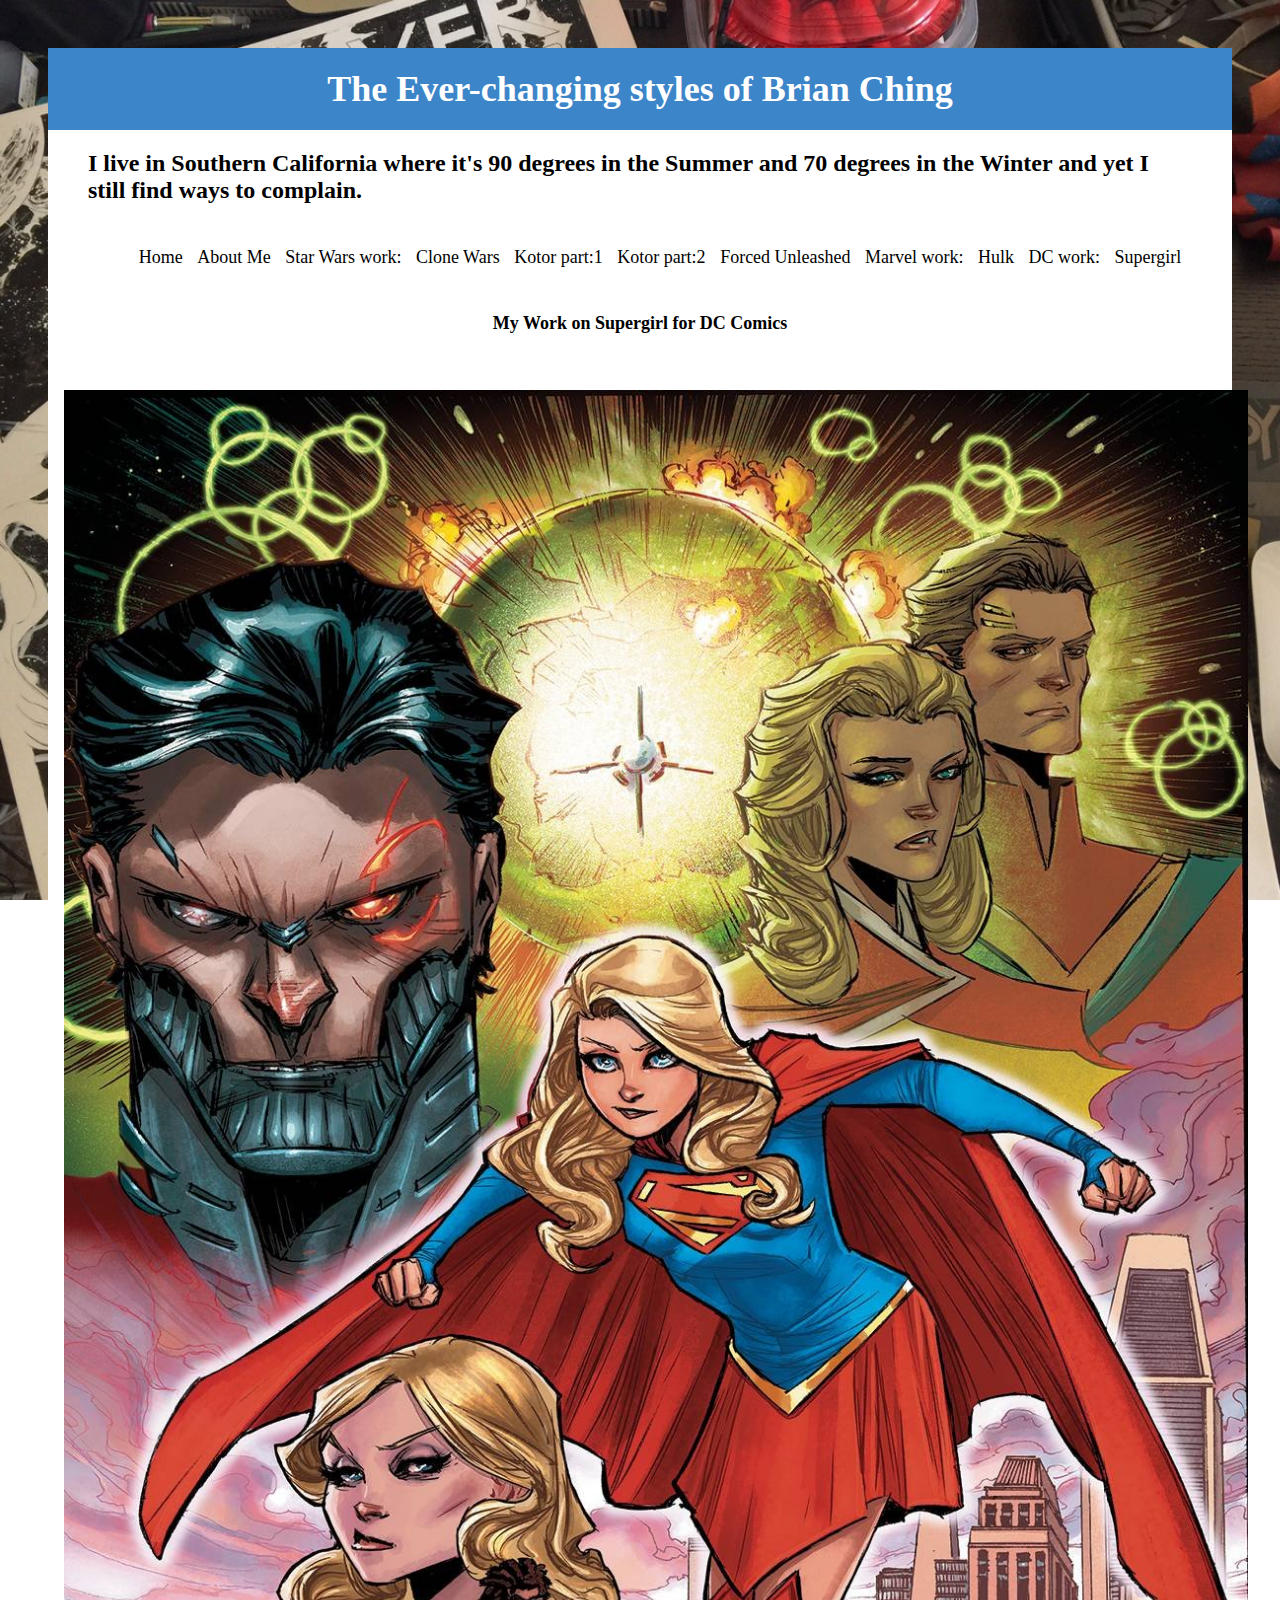
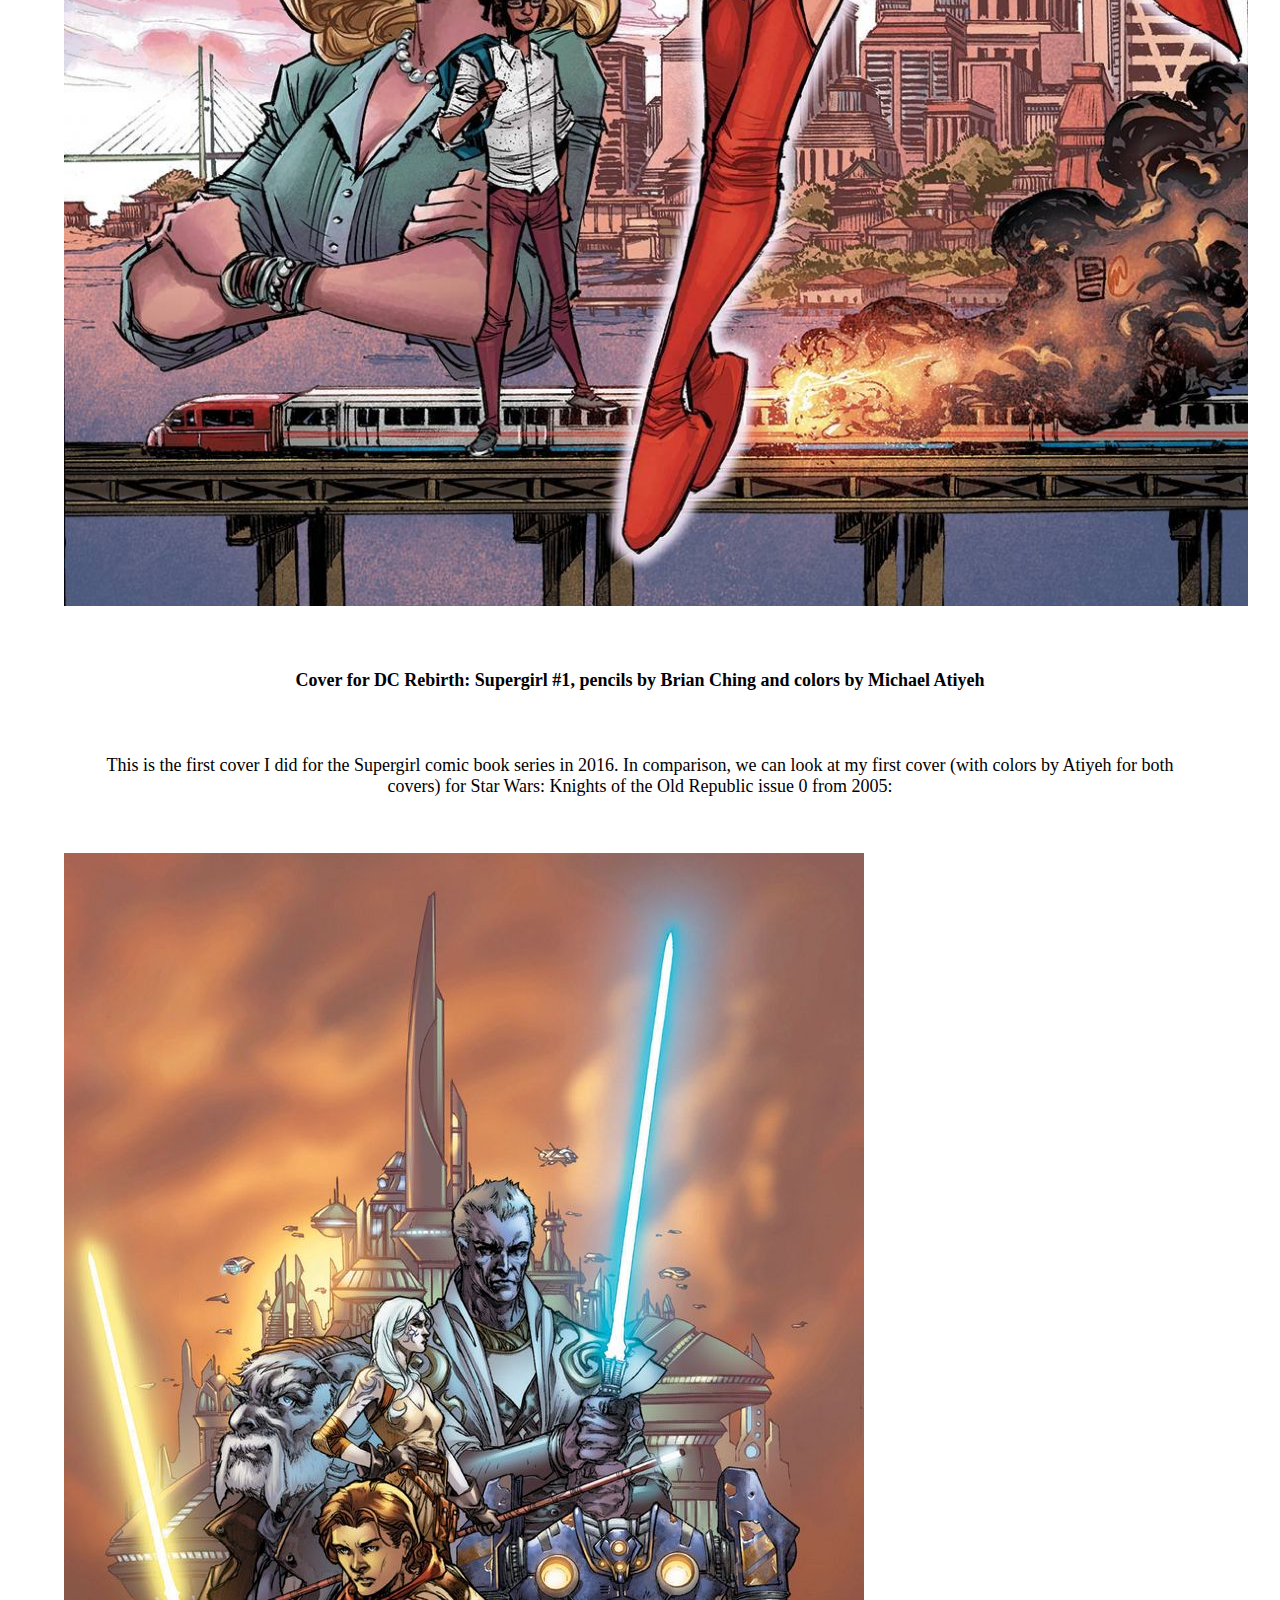
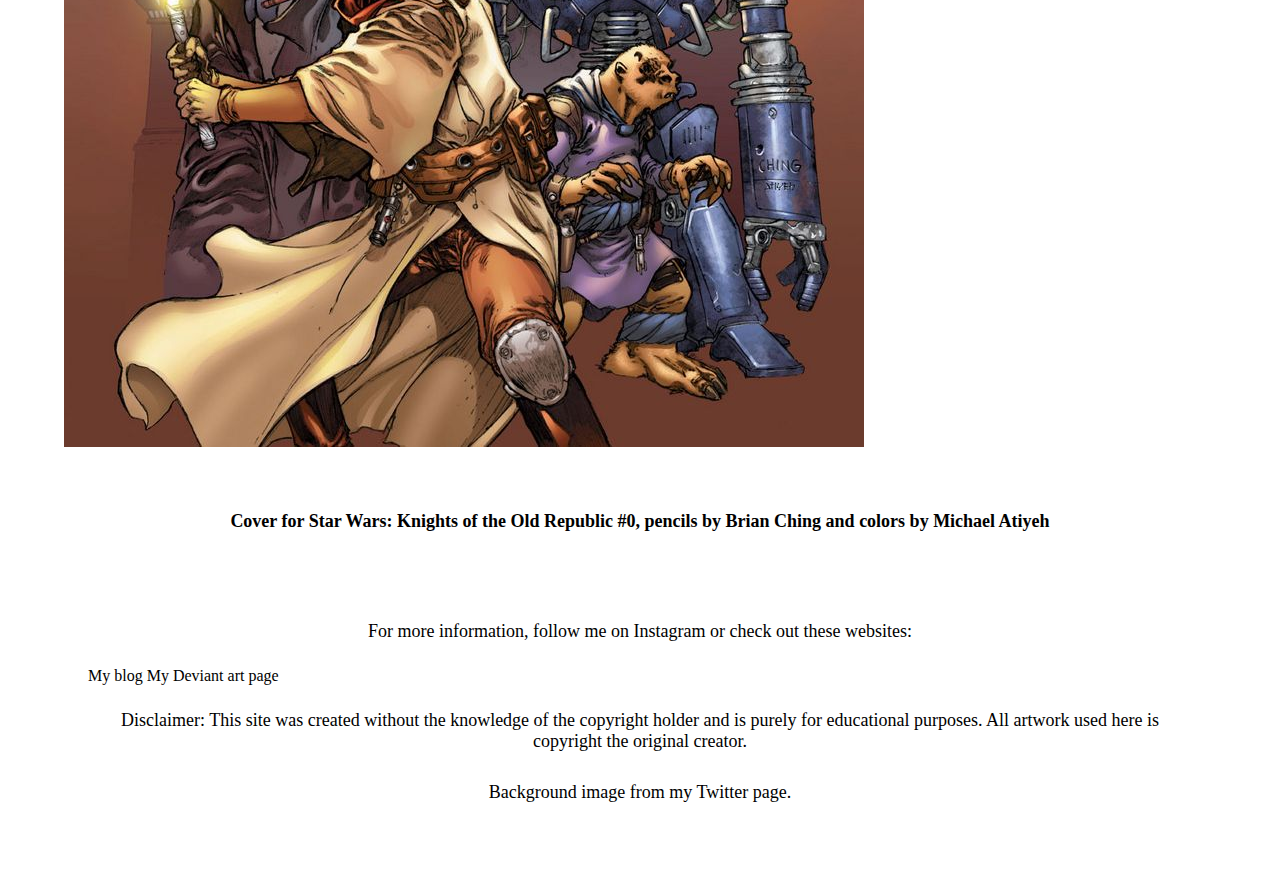
<file: supergirl.html>
<!DOCTYPE html>
<html>
    <head>
        <meta name="robots" content="noindex, nofollow">
        <title>Ching's Supergirl Art</title>
        <link href="style.css" type="text/css" rel="stylesheet">
    </head>
    <body>
        <section>
        <!-- the content of your page goes here-->
        <h1><a id="title" href="index.html">The Ever-changing styles of Brian Ching</a></h1>
        <h2>I live in Southern California where it's 90 degrees in the Summer and 70 degrees in the Winter and yet I still find ways to complain.</h2>
        <na class="nav">
            <ul>
                <li><a href="index.html">Home</a></li>
                <li><a href="aboutme.html">About Me</a></li>
                <li>Star Wars work:</li>
                <li><a class="sub" href="clone.html">Clone Wars</a></li>
                <li><a class="sub" href="kotor1.html">Kotor part:1</a></li>
                <li><a class="sub" href="kotor2.html">Kotor part:2</a></li>
                <li><a class="sub" href="unleashed.html">Forced Unleashed</a></li>
                <li>Marvel work:</li>
                <li><a class="sub" href="skaar.html">Hulk</a></li>
                <li>DC work:</li>
                <li><a class="sub" href="supergirl.html">Supergirl</a></li>
            </ul>
        </na>
         
        <h3>My Work on Supergirl for DC Comics</h3>
        <a href="https://www.amazon.com/Supergirl-1-Brian-Ching/dp/B01LBHSUY8"><img src="images/super.jpg"></a>
         
        <h4>Cover for <a href="https://www.amazon.com/Supergirl-1-Brian-Ching/dp/B01LBHSUY8">DC Rebirth: Supergirl #1</a>, pencils by Brian Ching and colors by Michael Atiyeh</h4>
         
        <p>This is the first cover I did for the Supergirl comic book series in 2016. In comparison, we can look at my first cover (with colors by Atiyeh for both covers) for Star Wars: Knights of the Old Republic issue 0 from 2005:</p>
         
        <a href="https://www.pinterest.com/pin/315252042638363600/"><img src="images/kotor1.jpg"></a>
         
        <h4>Cover for <a href="https://www.amazon.com/Knights-Republic-Rebellion-Horse-Comics/dp/B000S6O26E/ref=sr_1_1?crid=2NI9CT13UJZSS&dchild=1&keywords=knights+of+the+old+republic+%230&qid=1586543984&s=books&sprefix=knights+of+the+old+%2Cstripbooks%2C258&sr=1-1">Star Wars: Knights of the Old Republic #0</a>, pencils by Brian Ching and colors by Michael Atiyeh</h4>

          
        <footer class="foot">
   
            <p>For more information, follow me on Instagram or check out these websites:</p>
   
            <a href="http://brianching.blogspot.com/">My blog</a>
        
            <a href="https://www.deviantart.com/bching">My Deviant art page</a>

            <p>Disclaimer: This site was created without the knowledge of the copyright holder and is purely for educational purposes. All artwork used here is copyright the original creator.</p>

            <p>Background image from my <a href="https://twitter.com/chingbrian/status/1060637676510953472/photo/1">Twitter page.</a></p>
        </footer>
    </section>
</body>
</html>
</file>
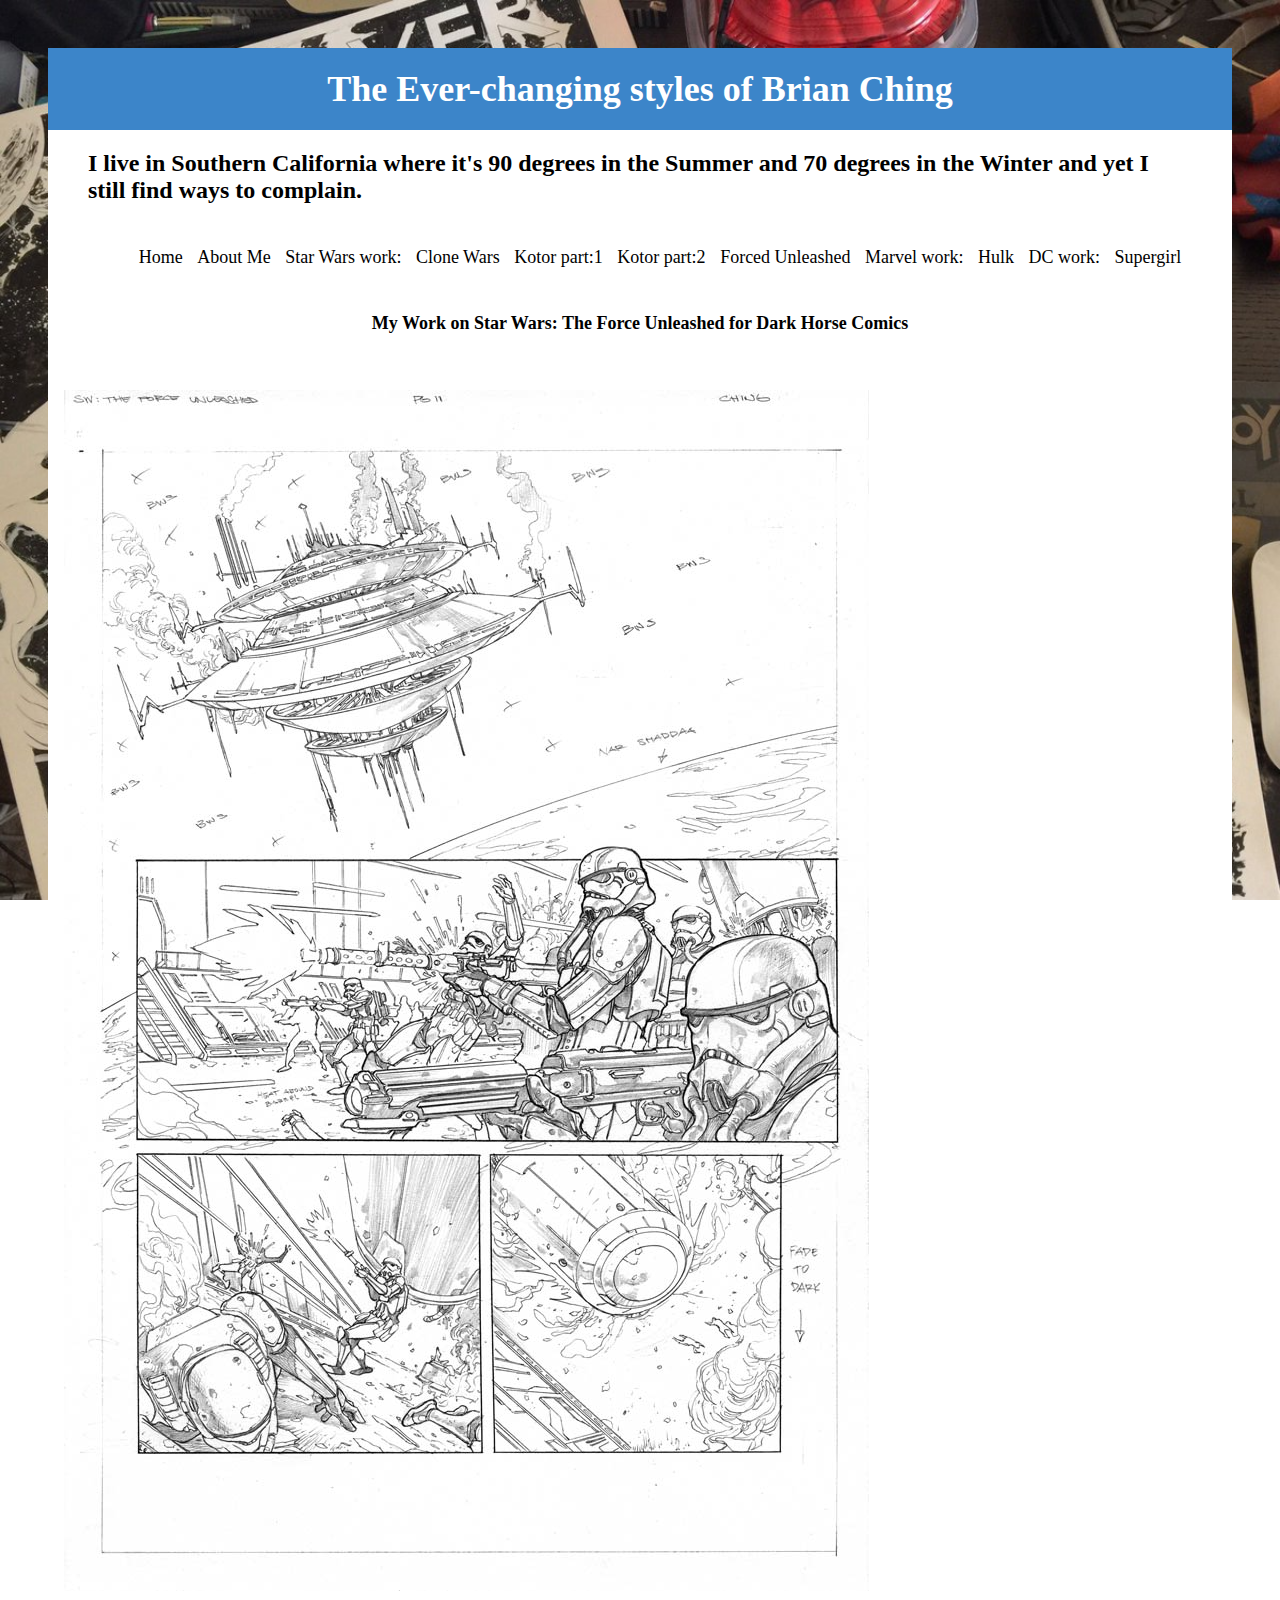
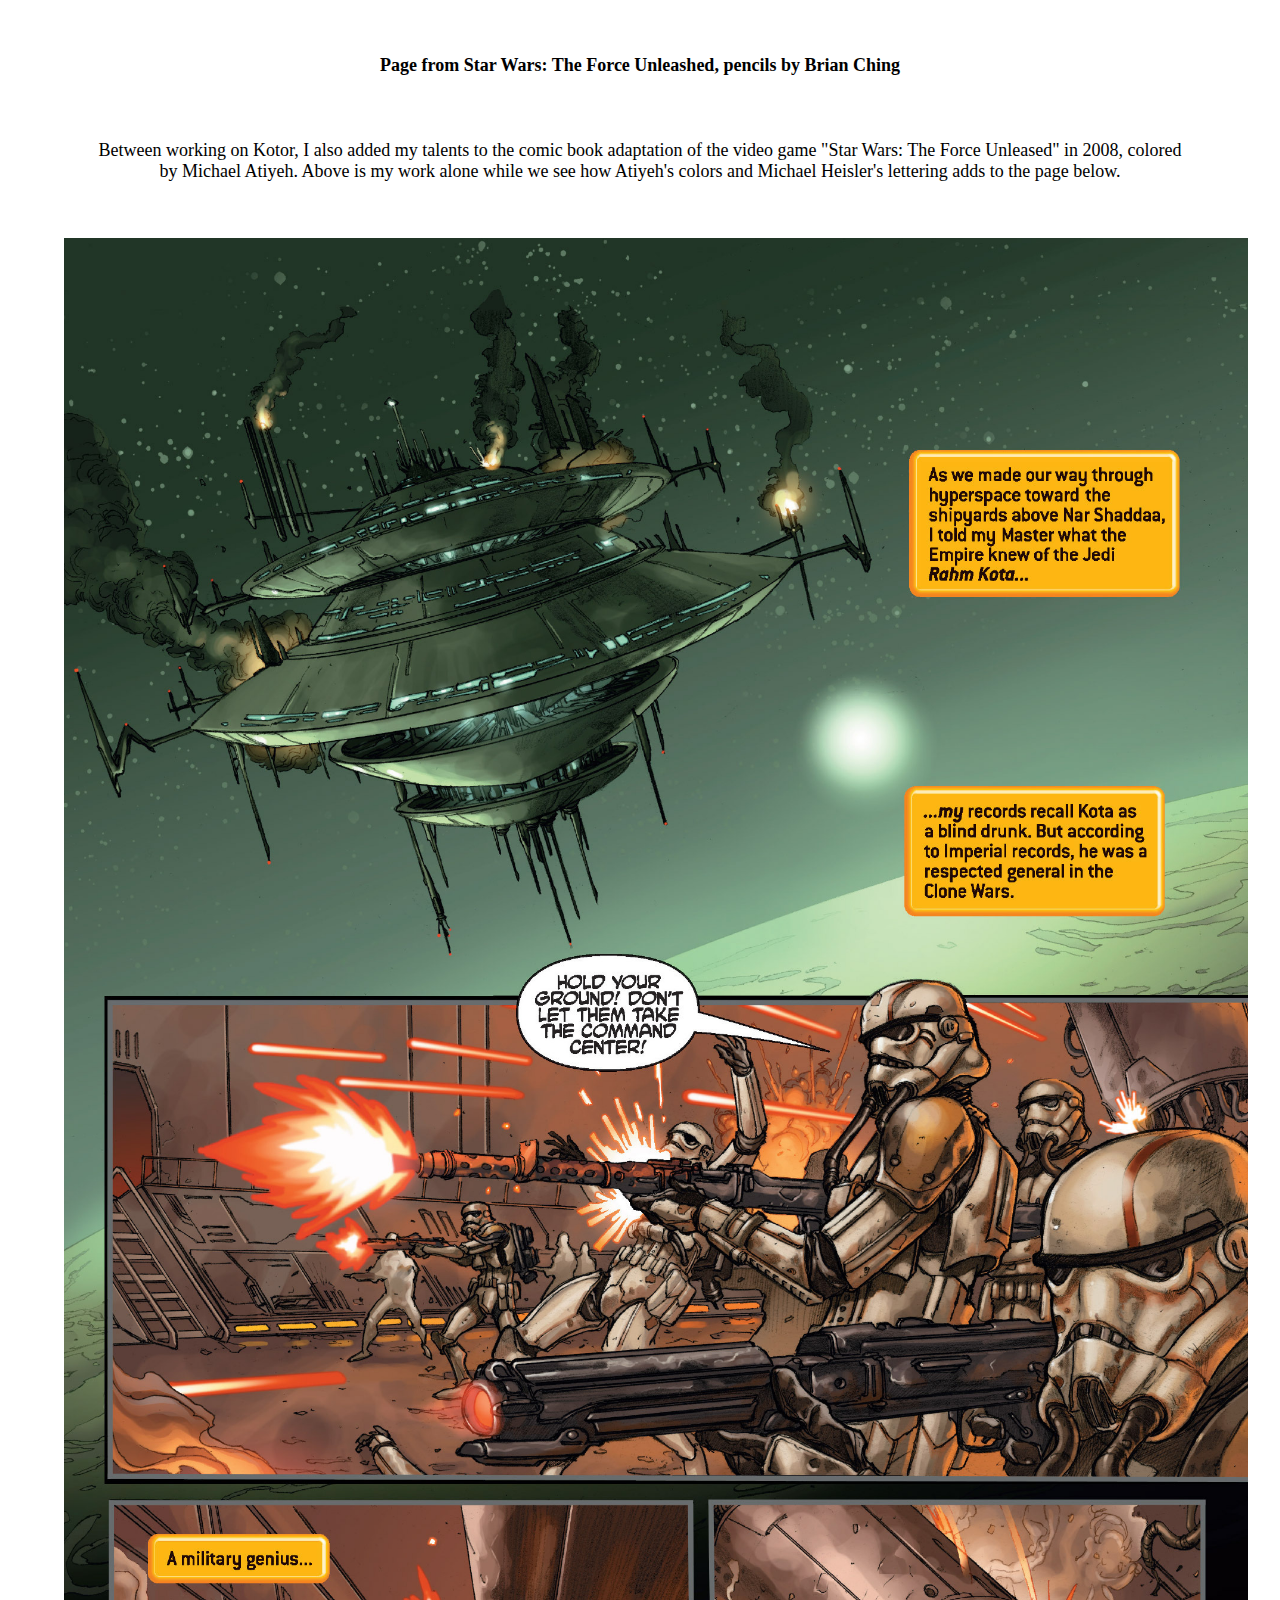
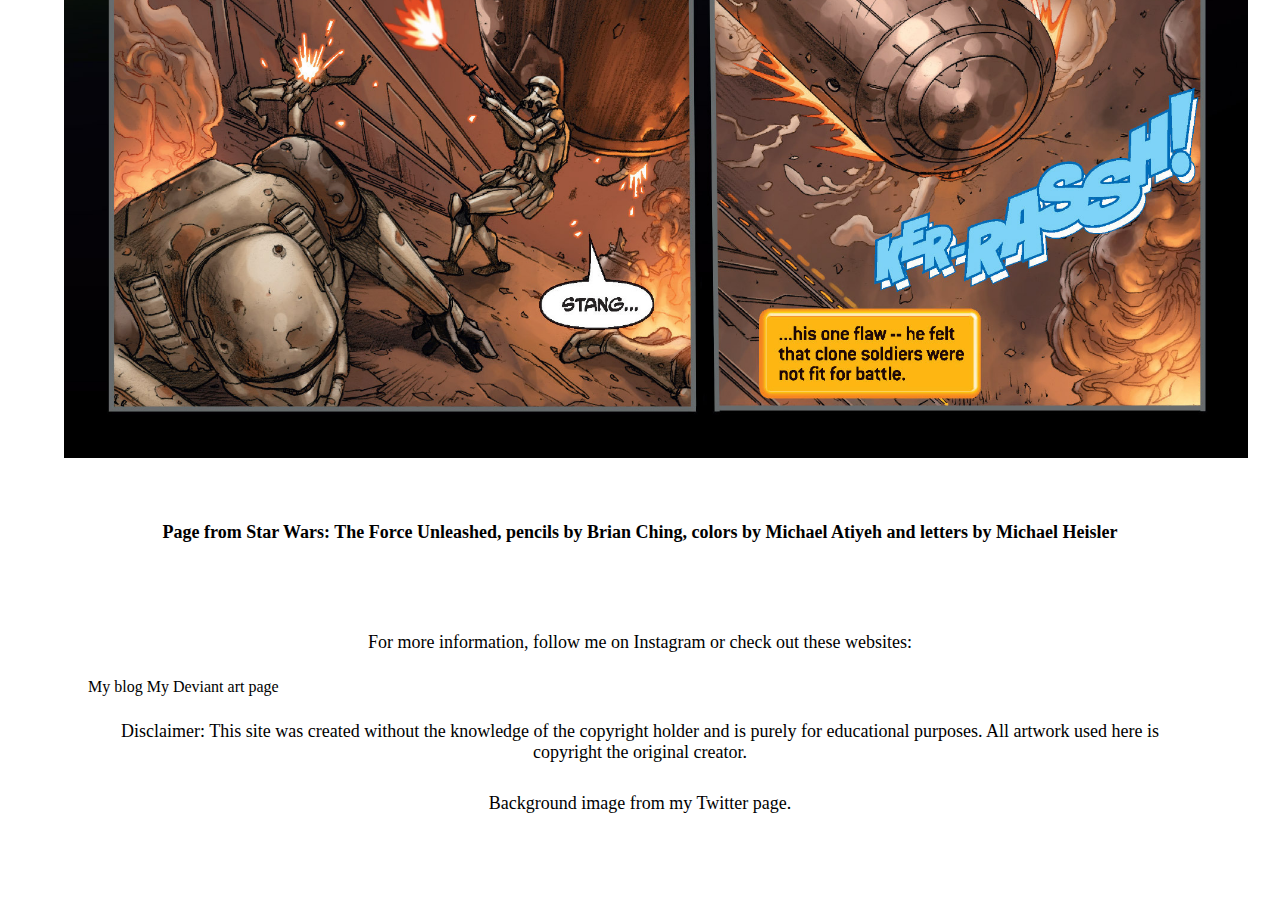
<file: unleashed.html>
<!DOCTYPE html>
<html>
    <head>
        <meta name="robots" content="noindex, nofollow">
        <title>Ching's Force Unleashed Art</title>
        <link href="style.css" type="text/css" rel="stylesheet">
    </head>
    <body>
        <section>
        <!-- the content of your page goes here-->
        <h1><a id="title" href="index.html">The Ever-changing styles of Brian Ching</a></h1>
        <h2>I live in Southern California where it's 90 degrees in the Summer and 70 degrees in the Winter and yet I still find ways to complain.</h2>
        <na class="nav">
            <ul>
                <li><a href="index.html">Home</a></li>
                <li><a href="aboutme.html">About Me</a></li>
                <li>Star Wars work:</li>
                <li><a class="sub" href="clone.html">Clone Wars</a></li>
                <li><a class="sub" href="kotor1.html">Kotor part:1</a></li>
                <li><a class="sub" href="kotor2.html">Kotor part:2</a></li>
                <li><a class="sub" href="unleashed.html">Forced Unleashed</a></li>
                <li>Marvel work:</li>
                <li><a class="sub" href="skaar.html">Hulk</a></li>
                <li>DC work:</li>
                <li><a class="sub" href="supergirl.html">Supergirl</a></li>
            </ul>
        </na>
         
        <h3>My Work on Star Wars: The Force Unleashed for Dark Horse Comics</h3>
         
        <a href="http://brianching.blogspot.com/2008/04/"><img src="images/tfu.jpg"></a>
         
        <h4>Page from <a href="https://www.amazon.com/Force-Unleashed-Star-Wars/dp/1593078919/ref=sr_1_1?dchild=1&keywords=star+wars+force+unleashed+comic&qid=1586544060&s=books&sr=1-1">Star Wars: The Force Unleashed</a>, pencils by Brian Ching</h4>
         
        <p>Between working on Kotor, I also added my talents to the comic book adaptation of the video game "Star Wars: The Force Unleased" in 2008, colored by Michael Atiyeh. Above is my work alone while we see how Atiyeh's colors and Michael Heisler's lettering adds to the page below.</p>
         
        <a href="https://viewcomics.me/star-wars-the-force-unleashed/issue-Full/20"><img src="images/tfu2.jpg"></a>
         
        <h4>Page from <a href="https://www.amazon.com/Force-Unleashed-Star-Wars/dp/1593078919/ref=sr_1_1?dchild=1&keywords=star+wars+force+unleashed+comic&qid=1586544060&s=books&sr=1-1">Star Wars: The Force Unleashed</a>, pencils by Brian Ching, colors by Michael Atiyeh and letters by Michael Heisler</h4>
          
        <footer class="foot">
   
            <p>For more information, follow me on Instagram or check out these websites:</p>
   
            <a href="http://brianching.blogspot.com/">My blog</a>
        
            <a href="https://www.deviantart.com/bching">My Deviant art page</a>

            <p>Disclaimer: This site was created without the knowledge of the copyright holder and is purely for educational purposes. All artwork used here is copyright the original creator.</p>

            <p>Background image from my <a href="https://twitter.com/chingbrian/status/1060637676510953472/photo/1">Twitter page.</a></p>
        </footer>
    </section>
    </body>
</html>
</file>
<file: style.css>
p {
    color: black;
    font-size: 18px;
    background-color: white;
    padding: 20px;
    min-width: 240px;
    max-width: 100%;
    margin: 20px;
    text-align: center;
}

ul {
    font-size: 18px;
    list-style: none;
    text-align: center;
}

li {
    display: inline-block;
    font-family: Source Sans Pro;
    padding: 5px;
}


a {
    color: black;
    text-decoration: none;
}

a:hover {
    text-decoration: underline;
    color: #3c85c9;
    border-color: #3c85c9;
}

h1 {
    text-align: center;
    display: block;
    font-size: 36px;
    background-color: #3c85c9;
    padding: 20px;
    min-width: 240px;
    max-width: 100%;
    font-family: Source Sans Pro;
    margin-bottom: 0em;
}

h2 {
    padding: 20px 40px 20px 40px;
    font-size: 24px;
    max-width: 100%;
    margin: 0em;
    min-width: 240px;
    display: block;
    font-family: Source Sans Pro;
}

h3 {
    display: block;
    padding: 20px;
    text-align: center;
    font-size: 18px;
    margin: 20px;
    min-width: 240px;
    max-width: 100%;
    font-family: Source Sans Pro;
}

h4 {
    padding: 20px;
    text-align: center;
    font-size: 18px;
    min-width: 240px;
}

section {
    background-color: white;
    min-width: 280px;
    margin: 40px;
    max-width: 100%;
     
}

body {
    background-image: url("images/background.jpg");
     
    background-size: 100%;
    background-attachment: fixed;
    display: inline-block;
}

img {
    max-width: 100%;
    margin: 1em;
    align-content: center;
    opacity: 1;
     
}

img:hover {
    opacity: 0.5;
}

#title {
    color: white;
    opacity: 1;
}

#title:hover {
    opacity: 0.8;
}

footer {
    display: block;
    min-width: 240px;
    max-width: 100%;
}

.left {
    grid-area: image;
    display: block;
     
    width: auto;
}

.right {
    grid-area: text;
    display: block;
     
    width: auto;
    padding: 0%;
}

.row {
    display: grid;
    grid-template-columns: 50% 50%;
    gap: 1px 1px;
    grid-template-areas: "image text";
     
}

.row h4 {
    font-size: 12px;
}

.row h4 {
    padding: 10px;
    margin: 0px;
    align-content: center;
    text-align: center;
}

.row h3 {
    font-size: 18px;
    font-family: Source Sans Pro;
    align-content: center;
}

.right p {
    text-align: left;
}

#aboutme {
    text-align: left;
}

.foot {
    margin: 20px;
    border-color: #3c85c9;
    border-width: thick;
    padding: 20px;
}

.foot p {
    color: black;
    align-content: center;
    padding: 5px;
}

.footp {
    text-align: center;
    align-content: center;
}


.indeximage{
    min-width: 5rem;
    align-content: center;
}


@font-face {
    font-family: Source Sans Pro;
    src: "fonts/SourceSansPro-Regular";
}
</file>
